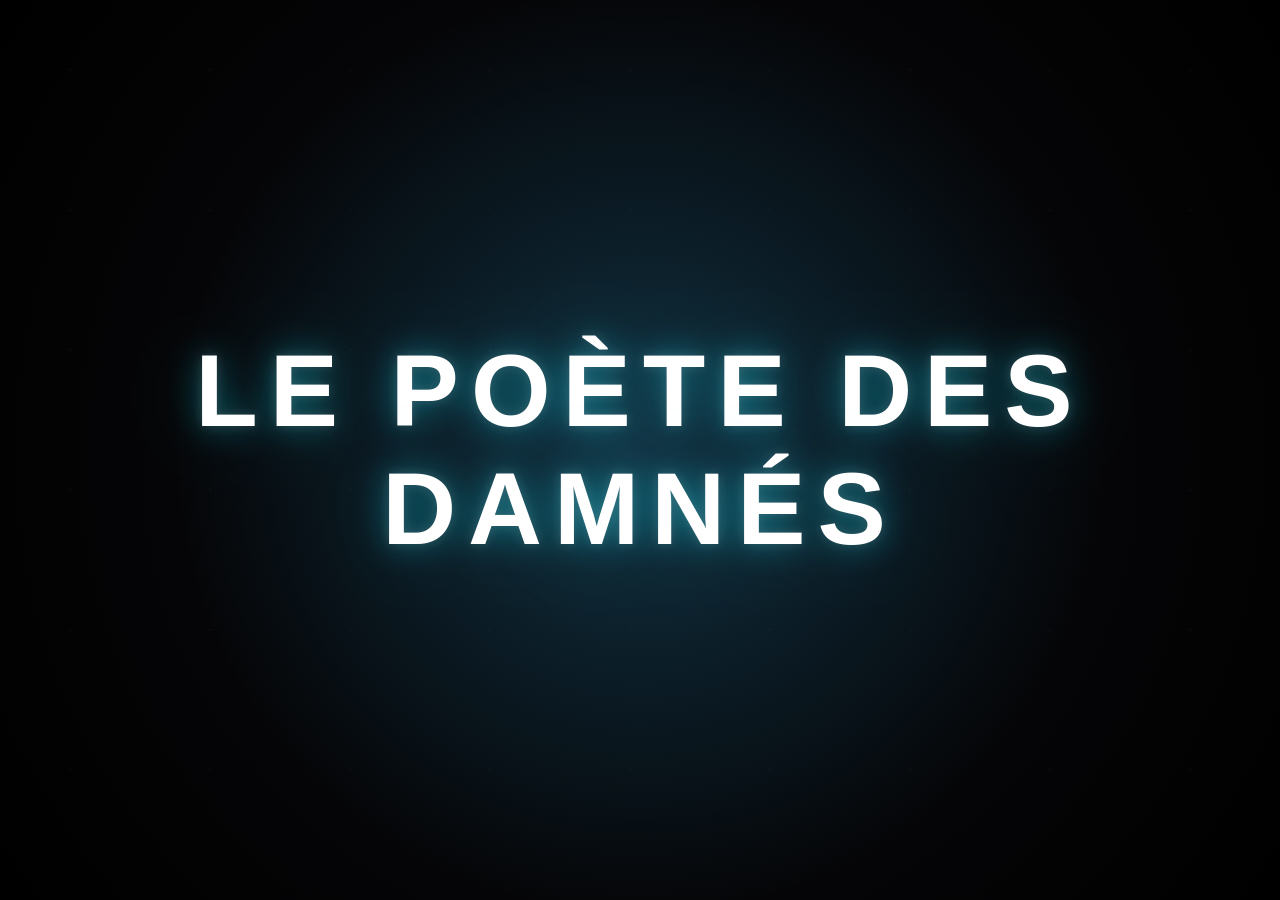
<file: index.html>
<!DOCTYPE html>
<html lang="fr">
  
<head>
<link rel="stylesheet" href="style.css">
<link rel="icon" type="image/png" href="img/favicon.png"> 
<meta charset="UTF-8">
<meta name="viewport" content="width=device-width, initial-scale=1.0">
<meta property="og:type" content="website">
<meta property="og:description"
content="Univers électro/cyber du Poète des Damnés">
  
<meta property="og:image" content="img/banner.jpg"> 
<meta property="og:locale" content="fr_FR"> 
  
<title>Le Poète des Damnés</title>
</head>

<body>

<!-- INTRO -->
<div id="intro">

  <div class="intro-overlay"></div>

  <div class="intro-particles"></div>

  <h1 class="intro-title">Le poète des Damnés</h1>

</div>

<!-- HERO -->
<section class="hero">

  <div class="hero-bg"></div>

  <div class="hero-content">

    <!-- BANNIÈRE -->
  <h1 class="main-title glow">Le Poète des Damnés</h1>

  <div class="title-banner">
  <img src="img/banner.jpg" class="banner">
  </div>

    <p class="highlight">
      Je cherche à comprendre ce que le monde raconte.
    </p>

    <div class="hero-buttons">
      <a href="albums.html">ALBUMS</a>
      <a href="bio.html">L.P.D.D</a>
    </div>

    <div class="video-box">
      <iframe
        loading="lazy"
        referrerpolicy="strict-origin-when-cross-origin"
        src="https://www.youtube.com/embed/jVjL0RK7zNE"
        title="Data Center"
        frameborder="0"
        allowfullscreen>
     </iframe>
    </div>

  </div>

</section>

<script>
const intro = document.getElementById("intro");
/* INTRO DISPARITION PROPRE */
window.addEventListener("load", () => {
  setTimeout(() => {
    if (intro) {
      intro.style.opacity = "0";
      setTimeout(() => intro.remove(), 800);
    }
  }, 1500);
});
</script>
<script>

document.querySelectorAll("a").forEach(link => {

  link.addEventListener("click", e => {

    const href = link.getAttribute("href");

    if (href && !href.startsWith("#")) {

      e.preventDefault();

      document.body.classList.add("fade-out");

      setTimeout(() => {
        window.location = href;
      }, 400);
    }

  });

});

</script>

<script src="intro.js"></script>

<!-- =========================
     POPUP ACCÈS SECRET
========================= -->

<div id="secret-popup" class="secret-popup">

  <div class="secret-box">

    <h2>ACCÈS RÉSERVÉ</h2>

    <input
      type="password"
      id="secret-password"
      placeholder="Code d'accès">

    <button id="secret-btn">
      CONNEXION
    </button>

    <p id="secret-error"></p>

  </div>

</div>

  <script>

/* =========================
   SYSTÈME SECRET
========================= */

const banner = document.querySelector(".banner");

const popup = document.getElementById("secret-popup");

const btn = document.getElementById("secret-btn");

const input = document.getElementById("secret-password");

const error = document.getElementById("secret-error");

/* OUVERTURE */

banner.addEventListener("click", () => {

  popup.style.display = "flex";

});

/* VALIDATION */

btn.addEventListener("click", () => {

  const password = input.value;

  if(password === "cacledossiersecretdelpdd"){

    /* CLÉ TEMPORAIRE */

    sessionStorage.setItem("potos-access", "ok");

    window.location.href = "Réservé aux potos.html";

  } else {

    error.textContent = "ACCÈS REFUSÉ";

  }

});

/* TOUCHE ENTRÉE */

input.addEventListener("keypress", (e) => {

  if(e.key === "Enter"){

    btn.click();

  }

});

/* FERMETURE */

popup.addEventListener("click", (e) => {

  if(e.target === popup){

    popup.style.display = "none";

  }

});

</script>
  
</body>
</html>
</file>
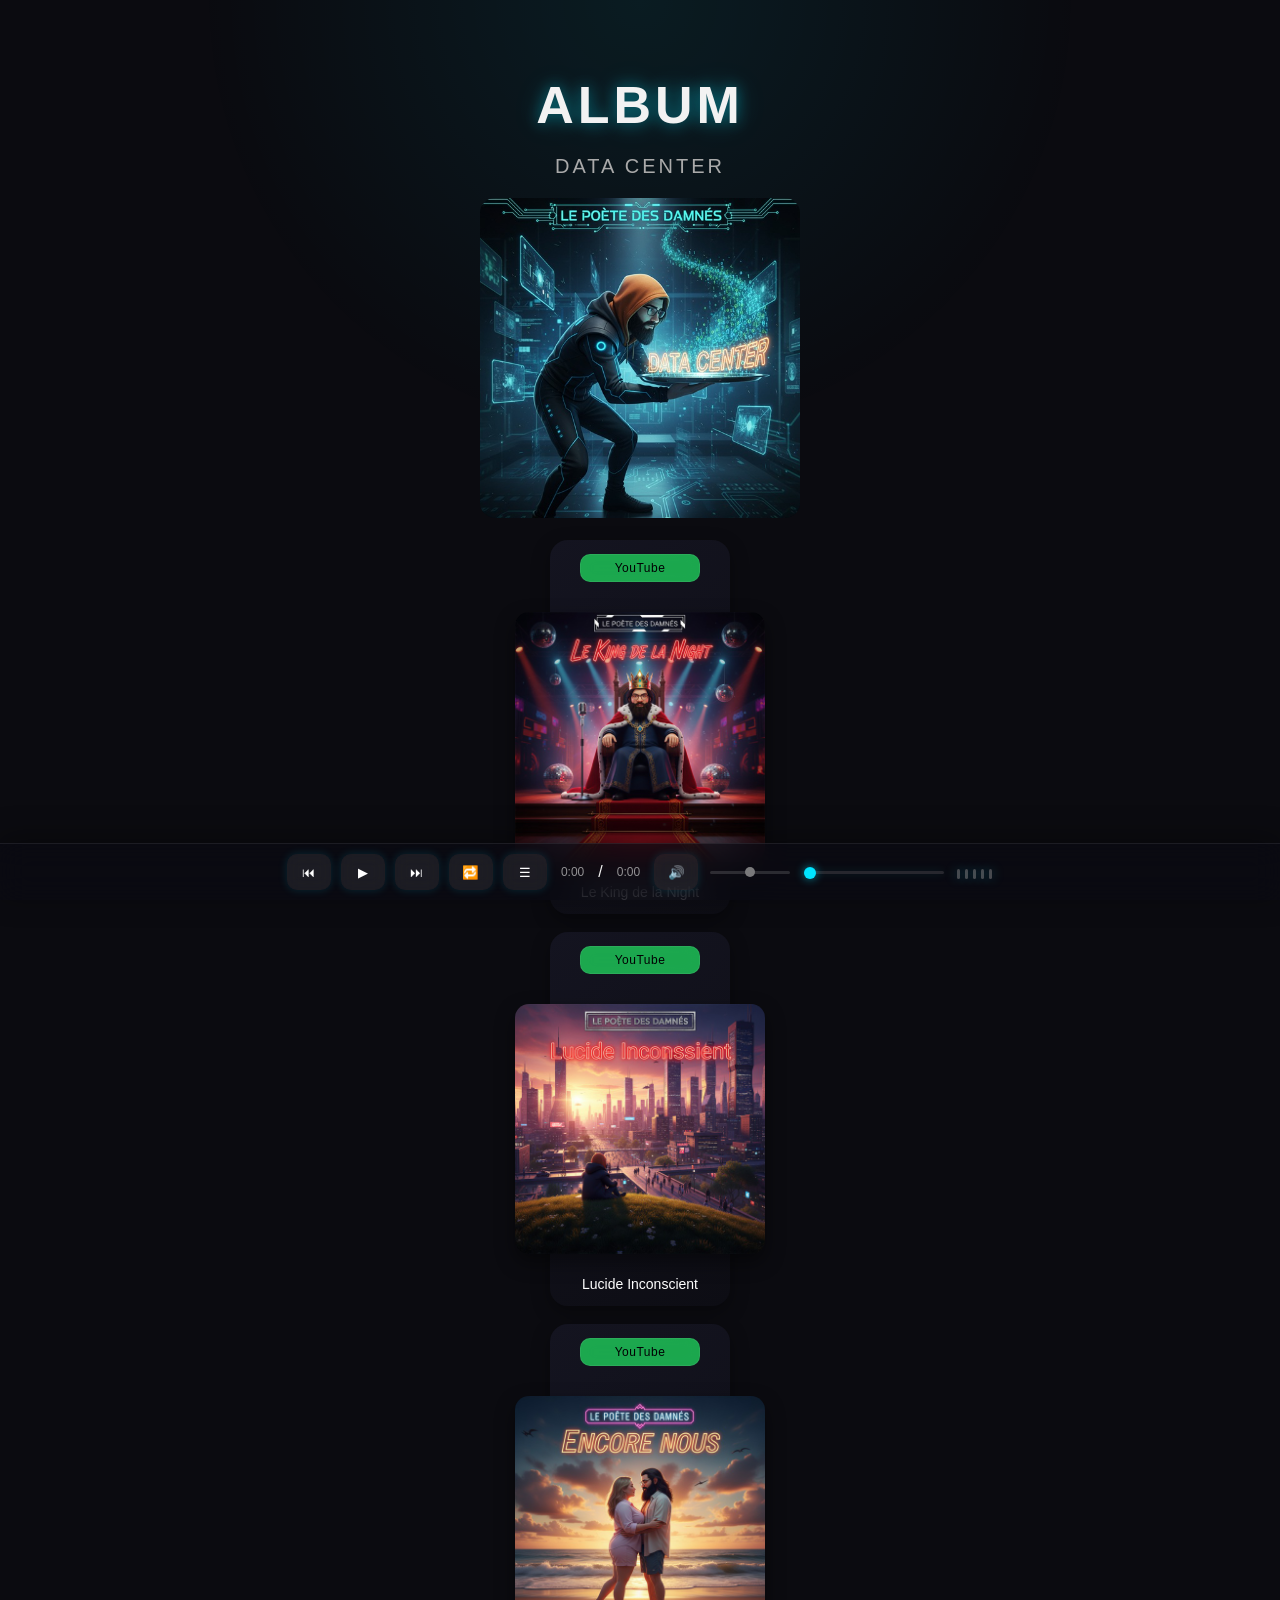
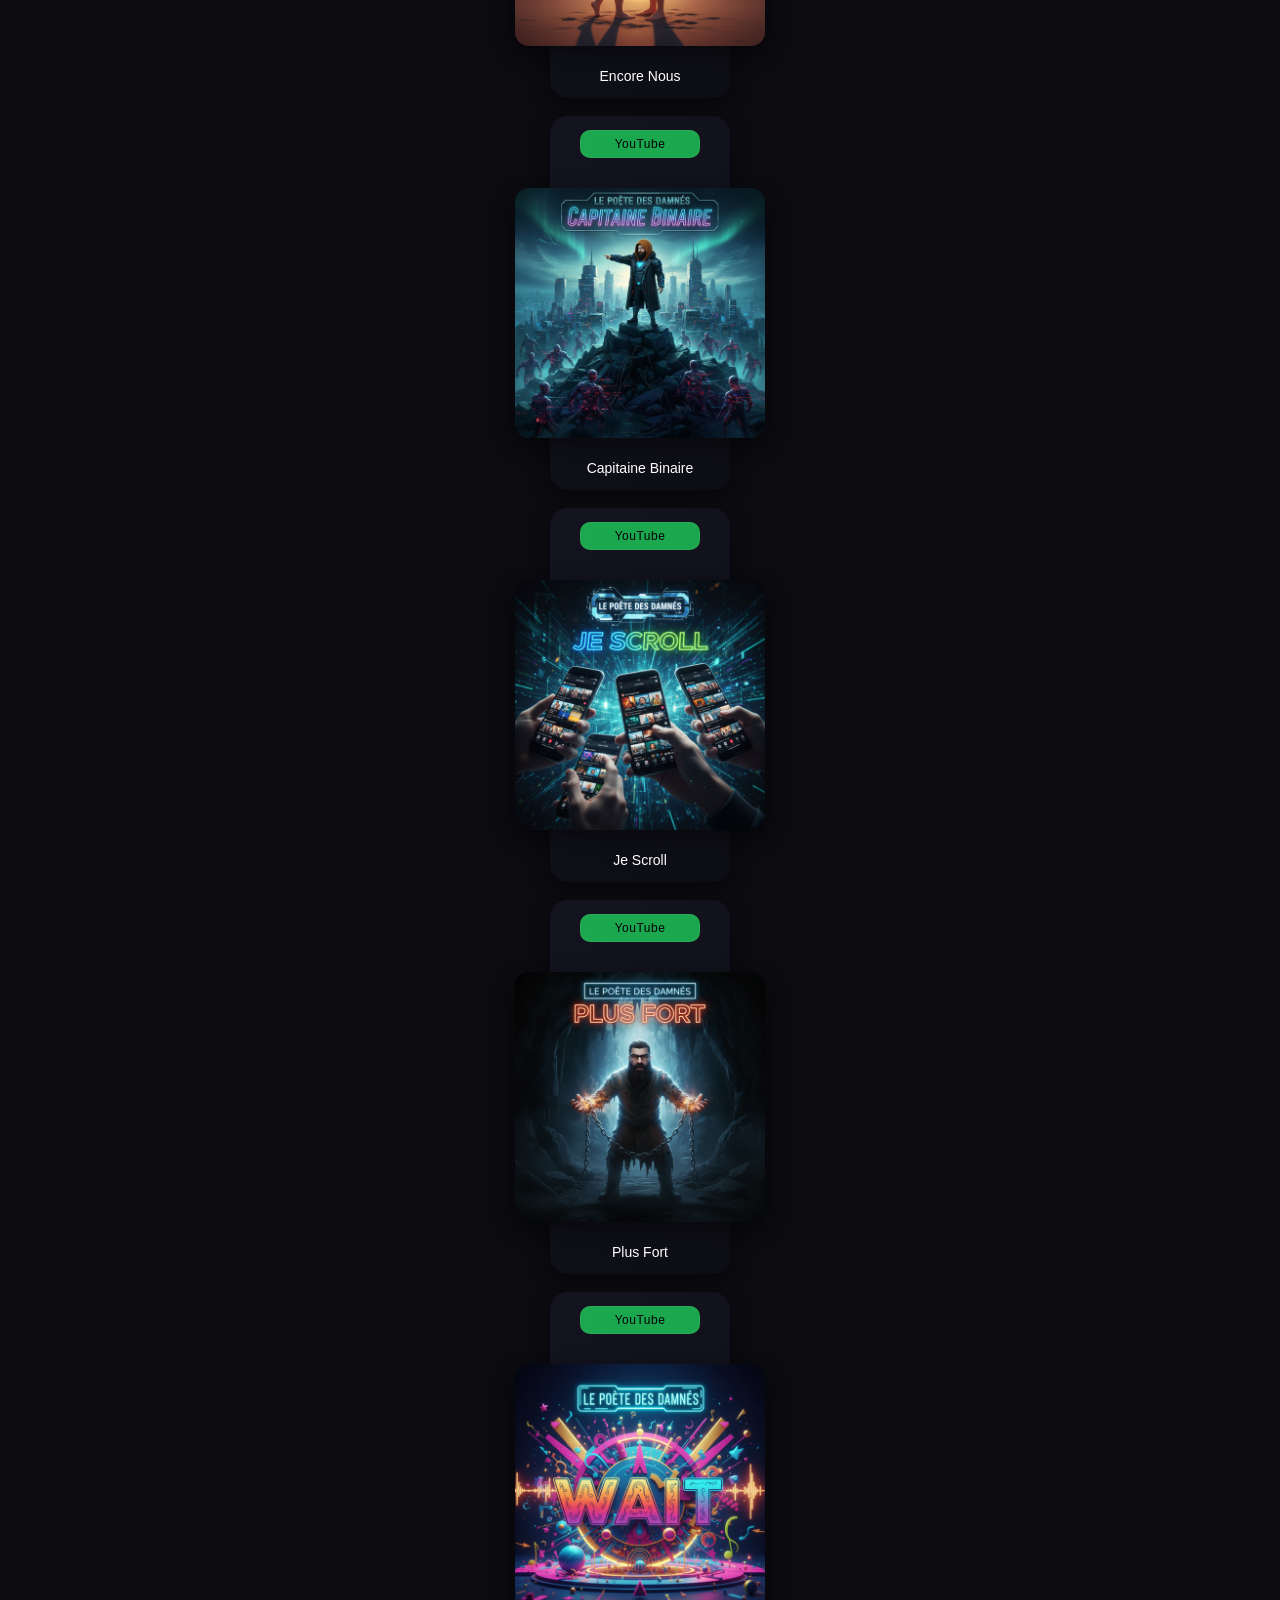
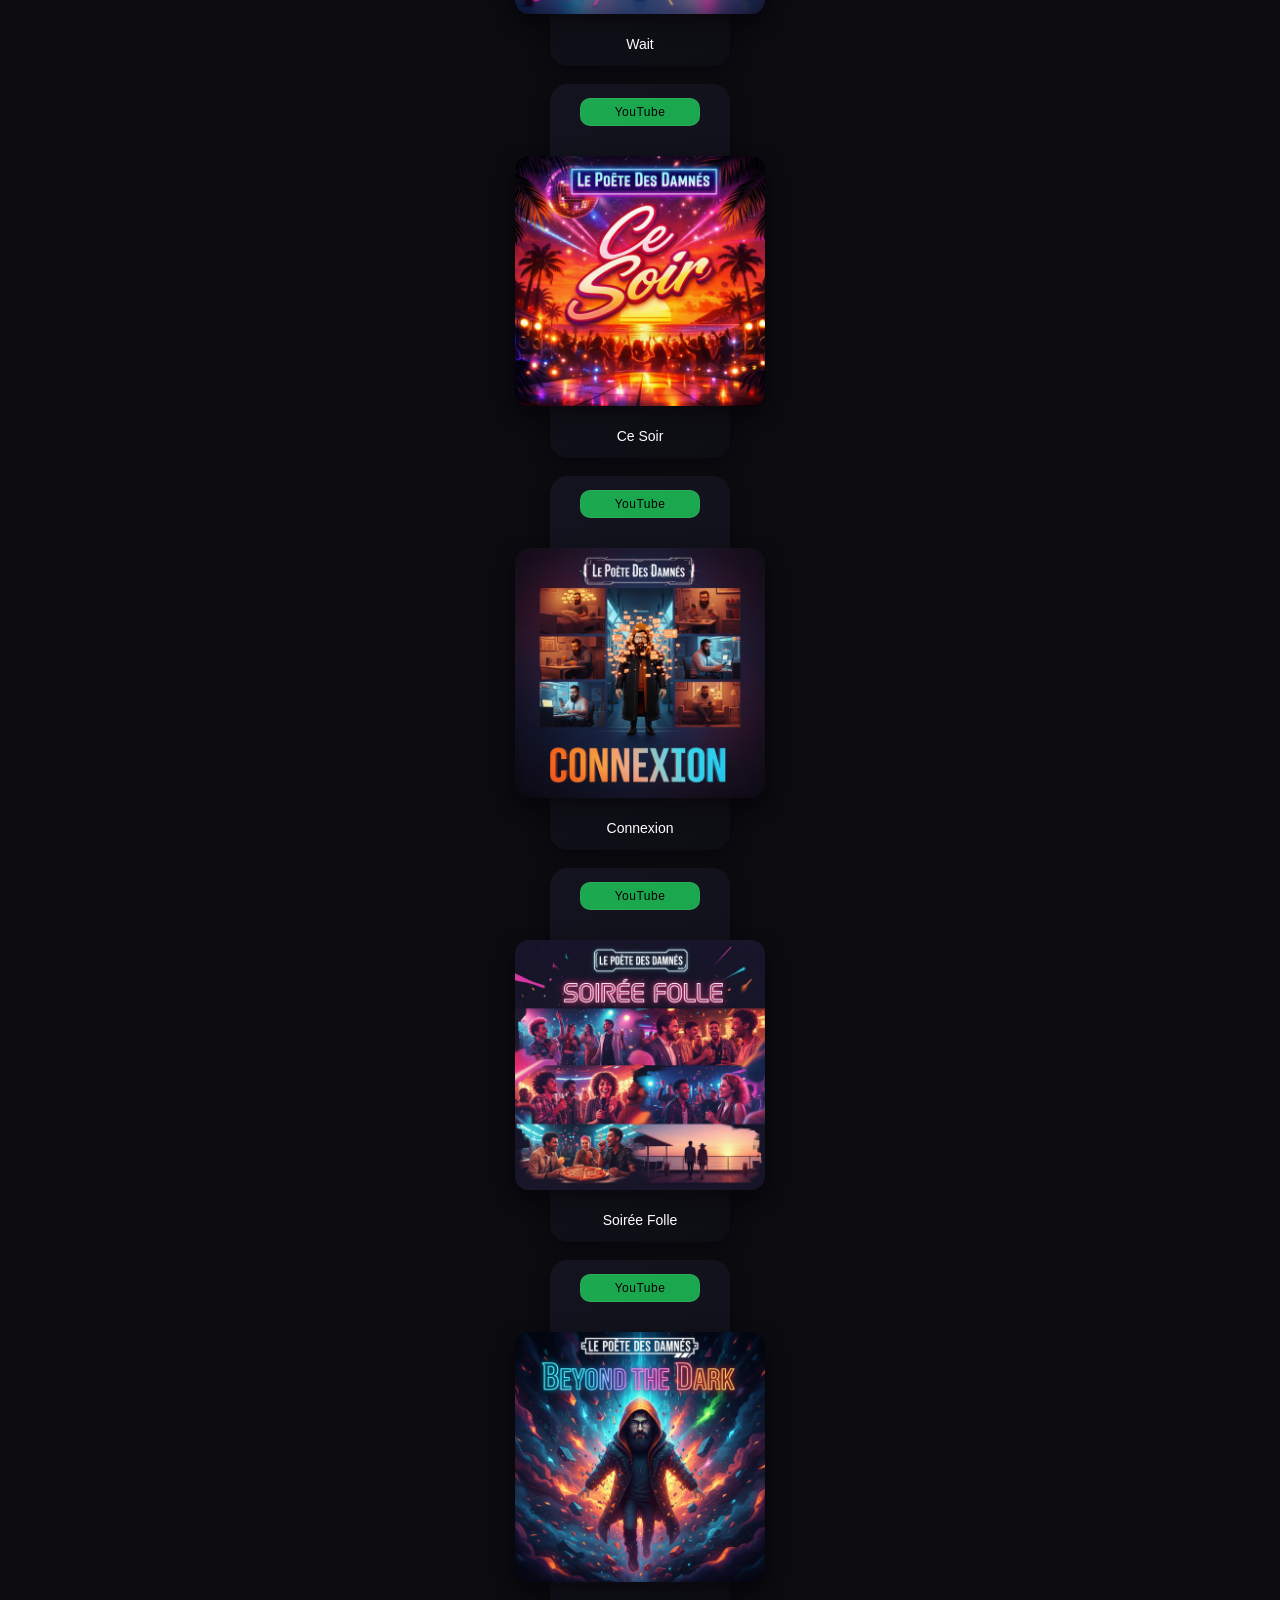
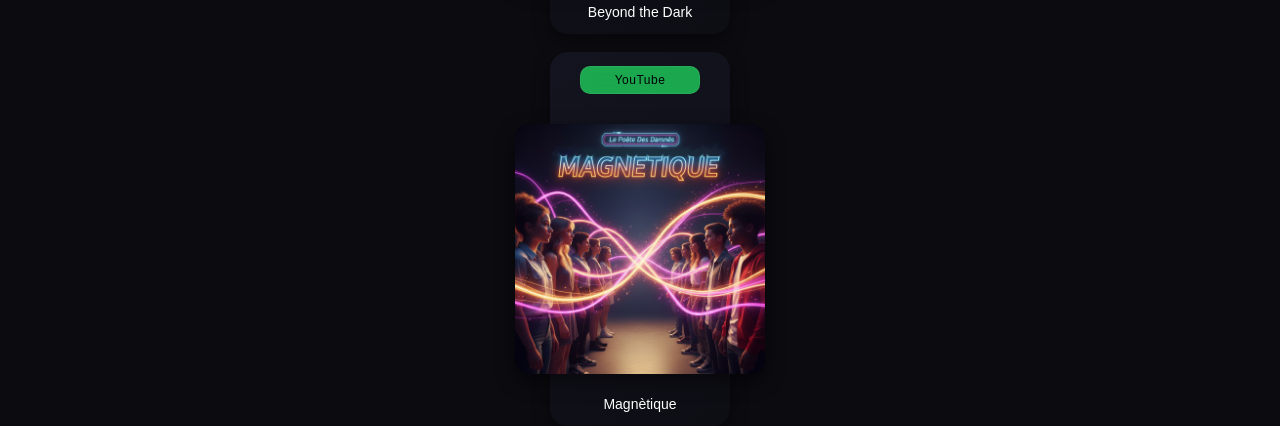
<file: album1.html>
<!DOCTYPE html>
<html lang="fr">
<head>
<meta charset="UTF-8">
<title>ALBUM - DATA CENTER</title>
<meta name="viewport" content="width=device-width, initial-scale=1.0">
<link rel="stylesheet" href="style.css">
</head>
<body>

<header class="bio-header">
  <h1>ALBUM</h1>
  <p class="slogan">DATA CENTER</p>
</header>

<!-- COVER PRINCIPAL -->
<div style="text-align:center; margin-top:20px;">
  <img id="cover" src="img/album1.jpg" alt="Cover album DATA CENTER" style="width:320px; border-radius:15px;" loading="lazy">
</div>

<!-- TRACKLIST -->
<section>

<div class="track" data-src="audio/Le King de la Night.mp3" data-title="Le King de la Night" data-index="0" data-cover="img/cover1.jpg">
  <div class="track-center">
    <div class="music-links">
      <a href="https://www.youtube.com/@Lepo%C3%A9tedesdamn%C3%A9s" target="_blank" class="music-btn bandcamp">YouTube</a>
    </div>
    <div class="cover-wrapper">
      <img src="img/cover1.jpg" loading="lazy">
      <a href="parolecover1.html" class="lyrics-btn" data-track="0">PAROLES</a>
    </div>
    <span>Le King de la Night</span>
  </div>
</div>

<div class="track" data-src="audio/lucide inconscient.mp3" data-title="Lucide Inconscient" data-index="1" data-cover="img/cover2.jpg">
  <div class="track-center">
    <div class="music-links">
      <a href="https://www.youtube.com/@Lepo%C3%A9tedesdamn%C3%A9s" target="_blank" class="music-btn bandcamp">YouTube</a>
    </div>
    <div class="cover-wrapper">
      <img src="img/cover2.jpg" loading="lazy">
      <a href="parolecover2.html" class="lyrics-btn" data-track="1">PAROLES</a>
    </div>
    <span>Lucide Inconscient</span>
  </div>
</div>

<div class="track" data-src="audio/encore nous.mp3" data-title="Encore Nous" data-index="2" data-cover="img/cover3.jpg">
  <div class="track-center">
    <div class="music-links">
      <a href="https://www.youtube.com/@Lepo%C3%A9tedesdamn%C3%A9s" target="_blank" class="music-btn bandcamp">YouTube</a>
    </div>
    <div class="cover-wrapper">
      <img src="img/cover3.jpg" loading="lazy">
      <a href="parolecover3.html" class="lyrics-btn" data-track="2">PAROLES</a>
    </div>
    <span>Encore Nous</span>
  </div>
</div>

<div class="track" data-src="audio/capitaine binaire.mp3" data-title="Capitaine Binaire" data-index="3" data-cover="img/cover4.jpg">
  <div class="track-center">
    <div class="music-links">
      <a href="https://www.youtube.com/@Lepo%C3%A9tedesdamn%C3%A9s" target="_blank" class="music-btn bandcamp">YouTube</a>
    </div>
    <div class="cover-wrapper">
      <img src="img/cover4.jpg" loading="lazy">
      <a href="parolecover4.html" class="lyrics-btn" data-track="3">PAROLES</a>
    </div>
    <span>Capitaine Binaire</span>
  </div>
</div>

<div class="track" data-src="audio/je scroll.mp3" data-title="Je Scroll" data-index="4" data-cover="img/cover5.jpg">
  <div class="track-center">
    <div class="music-links">
      <a href="https://www.youtube.com/@Lepo%C3%A9tedesdamn%C3%A9s" target="_blank" class="music-btn bandcamp">YouTube</a>
    </div>
    <div class="cover-wrapper">
      <img src="img/cover5.jpg" loading="lazy">
      <a href="parolecover5.html" class="lyrics-btn" data-track="4">PAROLES</a>
    </div>
    <span>Je Scroll</span>
  </div>
</div>

<div class="track" data-src="audio/plus fort.mp3" data-title="Plus Fort" data-index="5" data-cover="img/cover6.jpg">
  <div class="track-center">
    <div class="music-links">
      <a href="https://www.youtube.com/@Lepo%C3%A9tedesdamn%C3%A9s" target="_blank" class="music-btn bandcamp">YouTube</a>
    </div>
    <div class="cover-wrapper">
      <img src="img/cover6.jpg" loading="lazy">
      <a href="parolecover6.html" class="lyrics-btn" data-track="5">PAROLES</a>
    </div>
    <span>Plus Fort</span>
  </div>
</div>

<div class="track" data-src="audio/wait.mp3" data-title="Wait" data-index="6" data-cover="img/cover7.jpg">
  <div class="track-center">
    <div class="music-links">
      <a href="https://www.youtube.com/@Lepo%C3%A9tedesdamn%C3%A9s" target="_blank" class="music-btn bandcamp">YouTube</a>
    </div>
    <div class="cover-wrapper">
      <img src="img/cover7.jpg" loading="lazy">
      <a href="parolecover7.html" class="lyrics-btn" data-track="6">PAROLES</a>
    </div>
    <span>Wait</span>
  </div>
</div>

<div class="track" data-src="audio/Ce soir.mp3" data-title="Ce Soir" data-index="7" data-cover="img/cover8.jpg">
  <div class="track-center">
    <div class="music-links">
      <a href="https://www.youtube.com/@Lepo%C3%A9tedesdamn%C3%A9s" target="_blank" class="music-btn bandcamp">YouTube</a>
    </div>
    <div class="cover-wrapper">
      <img src="img/cover8.jpg" loading="lazy">
      <a href="parolecover8.html" class="lyrics-btn" data-track="7">PAROLES</a>
    </div>
    <span>Ce Soir</span>
  </div>
</div>

<div class="track" data-src="audio/connection.mp3" data-title="Connexion" data-index="8" data-cover="img/cover9.jpg">
  <div class="track-center">
    <div class="music-links">
      <a href="https://www.youtube.com/@Lepo%C3%A9tedesdamn%C3%A9s" target="_blank" class="music-btn bandcamp">YouTube</a>
    </div>
    <div class="cover-wrapper">
      <img src="img/cover9.jpg" loading="lazy">
      <a href="parolecover9.html" class="lyrics-btn" data-track="8">PAROLES</a>
    </div>
    <span>Connexion</span>
  </div>
</div>

<div class="track" data-src="audio/soirée folles.mp3" data-title="Soirée Folle" data-index="9" data-cover="img/cover10.jpg">
  <div class="track-center">
    <div class="music-links">
      <a href="https://www.youtube.com/@Lepo%C3%A9tedesdamn%C3%A9s" target="_blank" class="music-btn bandcamp">YouTube</a>
    </div>
    <div class="cover-wrapper">
      <img src="img/cover10.jpg" loading="lazy">
      <a href="parolecover10.html" class="lyrics-btn" data-track="9">PAROLES</a>
    </div>
    <span>Soirée Folle</span>
  </div>
</div>

<div class="track" data-src="audio/beyond the dark.mp3" data-title="Beyond the Dark" data-index="10" data-cover="img/cover11.jpg">
  <div class="track-center">
    <div class="music-links">
      <a href="https://www.youtube.com/@Lepo%C3%A9tedesdamn%C3%A9s" target="_blank" class="music-btn bandcamp">YouTube</a>
    </div>
    <div class="cover-wrapper">
      <img src="img/cover11.jpg" loading="lazy">
      <a href="parolecover11.html" class="lyrics-btn" data-track="10">PAROLES</a>
    </div>
    <span>Beyond the Dark</span>
  </div>
</div>

<div class="track" data-src="audio/magnétique.mp3" data-title="Magnètique" data-index="11" data-cover="img/cover12.jpg">
  <div class="track-center">
    <div class="music-links">
      <a href="https://www.youtube.com/@Lepo%C3%A9tedesdamn%C3%A9s" target="_blank" class="music-btn bandcamp">YouTube</a>
    </div>
    <div class="cover-wrapper">
      <img src="img/cover12.jpg" loading="lazy">
      <a href="parolecover12.html" class="lyrics-btn" data-track="11">PAROLES</a>
    </div>
    <span>Magnètique</span>
  </div>
</div>
</section>

<!-- MINI PLAYER COMPLET -->
<div id="miniPlayer">
  <button id="prevBtn" class="play-btn">⏮</button>
  <button id="playPauseBtn" class="play-btn">▶</button>
  <button id="nextBtn" class="play-btn">⏭</button>
  <button id="repeatBtn" class="play-btn">🔁</button>
  <button id="togglePlayer" class="play-btn">☰</button>

  

  <!-- TEMPS -->
  <span id="currentTime">0:00</span> / <span id="duration">0:00</span>

  <!-- VOLUME -->
  <button id="muteBtn">🔊</button>
  <input type="range" id="volumeBar" min="0" max="1" step="0.01">

  <!-- BARRE DE PROGRESSION -->
  <input type="range" id="progressBar" value="0" min="0" max="100">

  <!-- LECTEUR AUDIO -->
  <audio id="audioPlayer" preload="metadata"></audio>

  <!-- WAVEFORM -->
  <div id="waveform">
    <span></span><span></span><span></span><span></span><span></span>
  </div>
</div>

<!-- SCRIPT EXTERNE -->
<script src="player.js"></script>

</body>
</html>
</file>
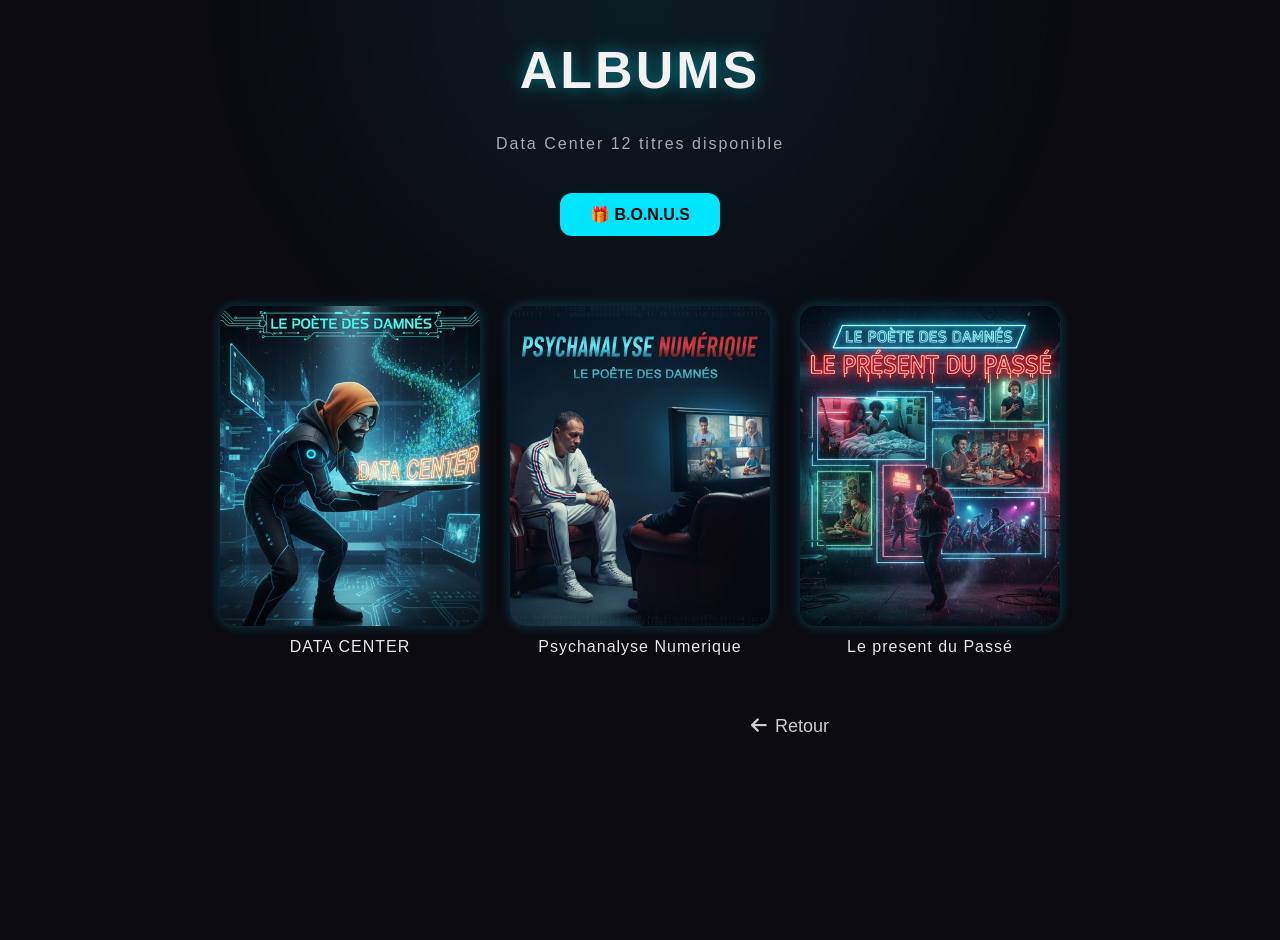
<file: albums.html>
<!DOCTYPE html>
<html lang="fr">
<head>
<link rel="icon" type="image/png" href="img/favicon.png">
<meta charset="UTF-8">
<meta name="viewport" content="width=device-width, initial-scale=1.0">
<title>Albums</title>

<link rel="stylesheet" href="style.css">

<!-- icônes (pour plus tard mais déjà prêt) -->
<link rel="stylesheet"
href="https://cdnjs.cloudflare.com/ajax/libs/font-awesome/6.5.2/css/all.min.css">

</head>

<body>

<!-- HEADER -->
<header class="albums-header">
  <h1>ALBUMS</h1>
  <p>Data Center 12 titres disponible</p>

   <div class="bonus-section">

 <a href="cadeaux.html" class="gift-btn">
        🎁 B.O.N.U.S
 </a>
</div>
</header>

<!-- ALBUMS -->
<section class="albums-grid-page">

  <!-- ALBUM 1 -->
  <a href="album1.html" class="album-card">
    <img src="img/album1.jpg" class="album-cover">
    <div class="album-title">DATA CENTER</div>
  </a>

  <!-- ALBUM 2 -->
  <a href="album2.html" class="album-card">
    <img src="img/album2.jpg" class="album-cover">
    <div class="album-title">Psychanalyse Numerique</div>
  </div>

  <!-- ALBUM 3 -->
  <a href="album3.html" class="album-card">
    <img src="img/album3.jpg" class="album-cover">
    <div class="album-title"> Le present du Passé</div>
  </div>

</section>

<!-- RETOUR -->
<div class="links">
  <a href="index.html">
    <i class="fa-solid fa-arrow-left"></i>
    Retour
  </a>
</div>

</body>
</html>
</file>
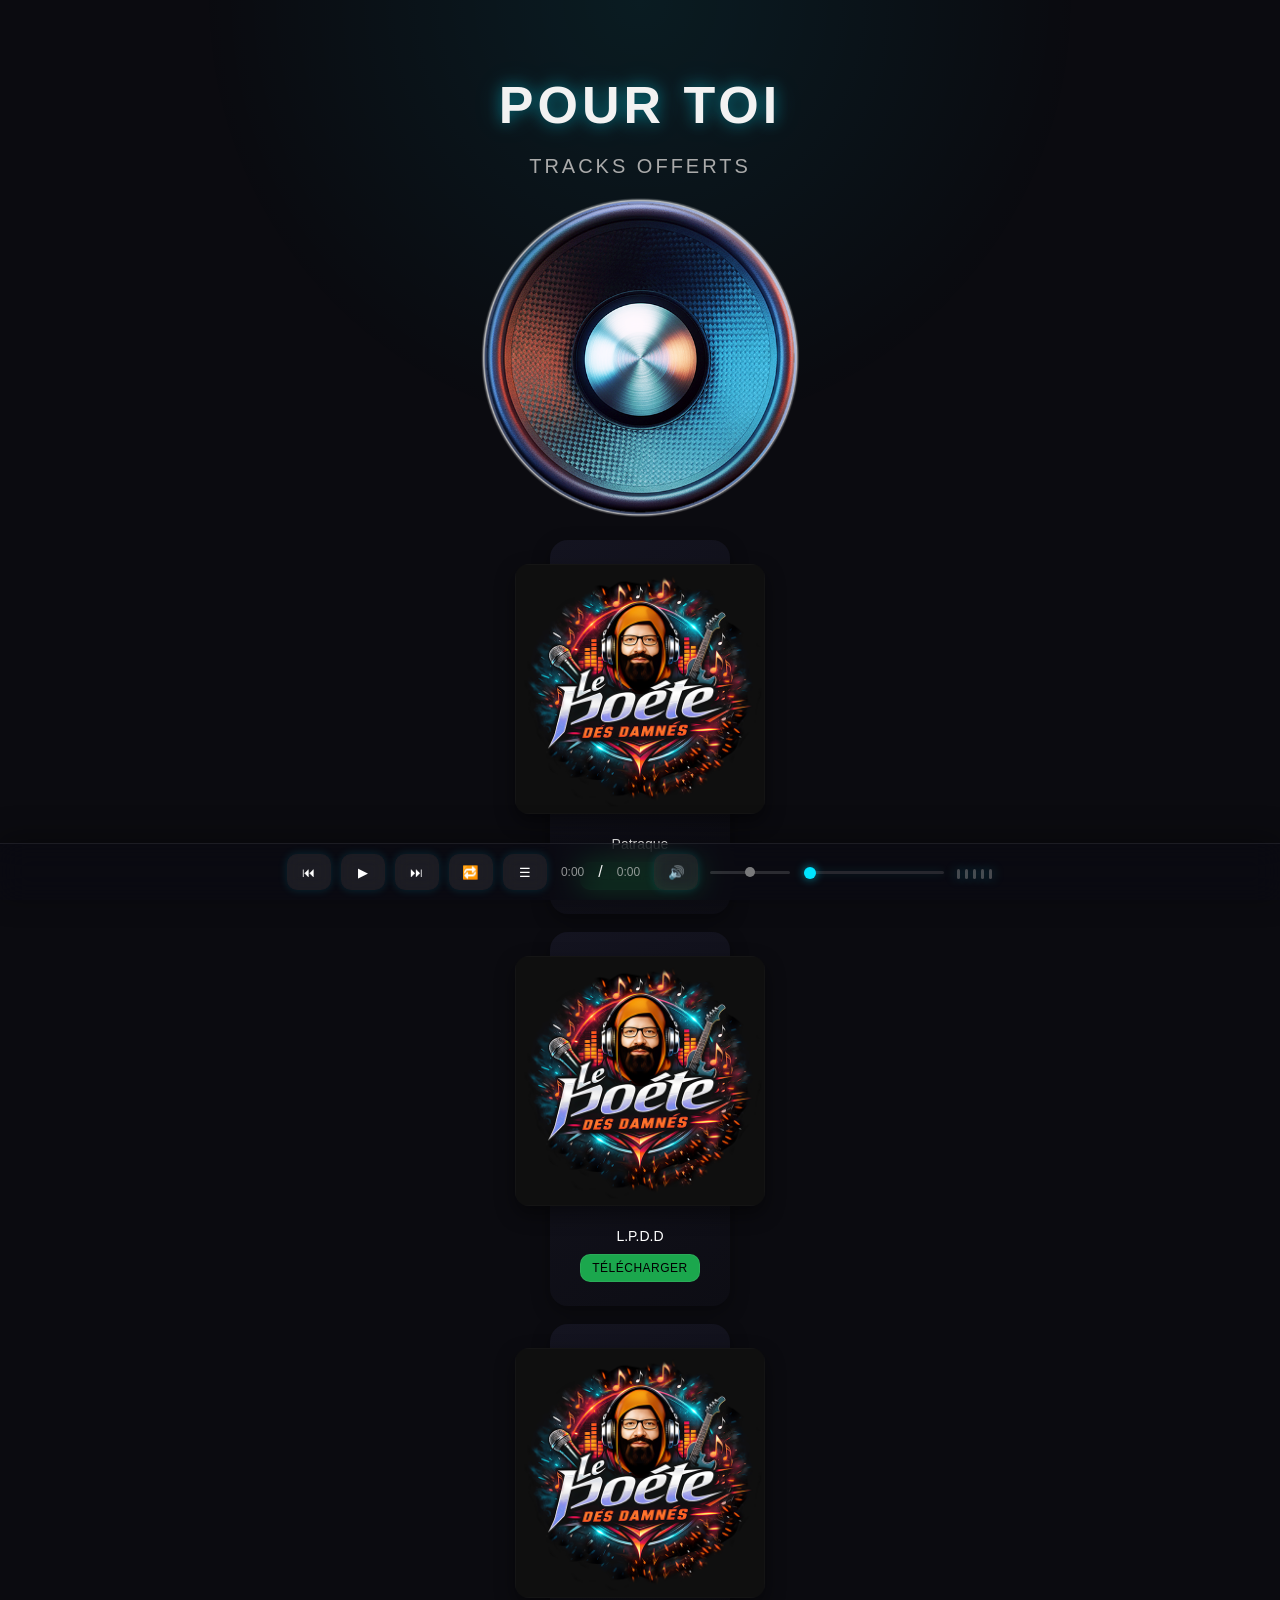
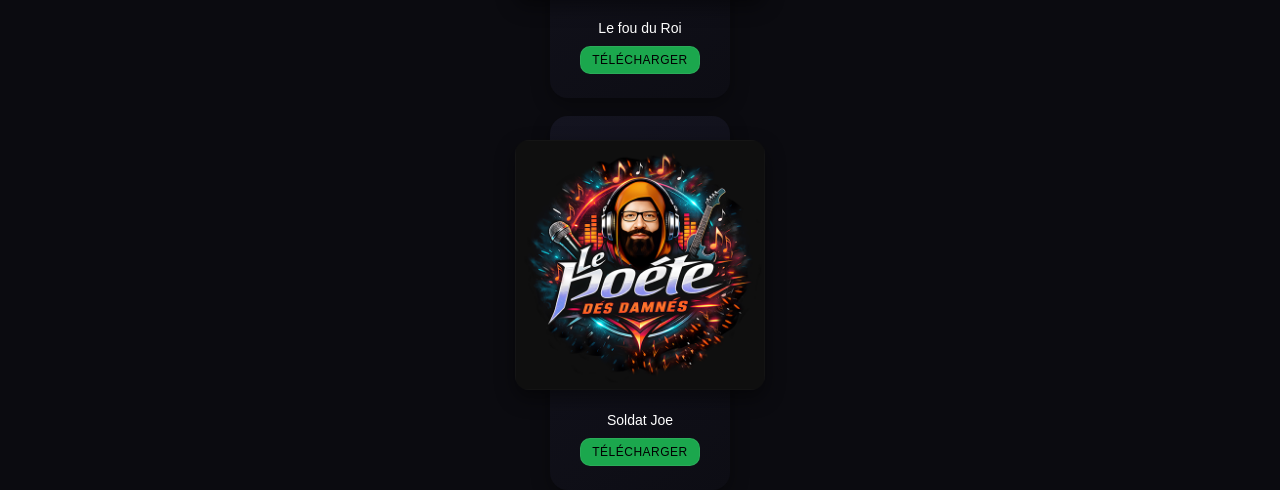
<file: cadeaux.html>
<!DOCTYPE html>
<html lang="fr">
<head>
<meta charset="UTF-8">
<title>TITRES - CADEAUX</title>
<meta name="viewport" content="width=device-width, initial-scale=1.0">
<link rel="stylesheet" href="style.css">
</head>

<body>

<header class="bio-header">
  <h1>POUR TOI</h1>
  <p class="slogan">TRACKS OFFERTS</p>
</header>

<!-- COVER PRINCIPAL -->
<div style="text-align:center; margin-top:20px;">
  <img id="cover" src="img/bonus-cover.png"
       alt="Cover cadeaux"
       style="width:320px; border-radius:15px;"
       loading="lazy">
</div>

<!-- TRACKLIST -->
<section>

  <!-- TRACK 1 -->
<div class="track"
     data-src="audio/Patraque.mp3"
     data-title="Patraque"
     data-index="0"
     data-cover="img/logo.jpg">

  <div class="track-center">

    <div class="cover-wrapper">
      <img src="img/logo.jpg" loading="lazy">
    </div>

    <span>Patraque</span>

    <div class="music-links">
      <a href="audio/Patraque.mp3"
         download
         class="music-btn bandcamp">
         TÉLÉCHARGER
      </a>
    </div>

  </div>
</div>

<!-- TRACK 2 -->
<div class="track"
     data-src="audio/LPDD.mp3"
     data-title="L.P.D.D"
     data-index="1"
     data-cover="img/logo.jpg">

  <div class="track-center">

    <div class="cover-wrapper">
      <img src="img/logo.jpg" loading="lazy">
    </div>

    <span>L.P.D.D</span>

    <div class="music-links">
      <a href="audio/LPDD.mp3"
         download
         class="music-btn bandcamp">
         TÉLÉCHARGER
      </a>
    </div>

  </div>
</div>

<!-- TRACK 3 -->
<div class="track"
     data-src="audio/Le fou du roi.mp3"
     data-title="Le fou du roi"
     data-index="2"
     data-cover="img/logo.jpg">

  <div class="track-center">

    <div class="cover-wrapper">
      <img src="img/logo.jpg" loading="lazy">
    </div>

    <span>Le fou du Roi</span>

    <div class="music-links">
      <a href="audio/bonus2.mp3"
         download
         class="music-btn bandcamp">
         TÉLÉCHARGER
      </a>
    </div>

  </div>
</div>

<!-- TRACK 4 -->
<div class="track"
     data-src="audio/soldat joe.mp3"
     data-title="soldat joe"
     data-index="3"
     data-cover="img/logo.jpg">

  <div class="track-center">

    <div class="cover-wrapper">
      <img src="img/logo.jpg" loading="lazy">
    </div>

    <span>Soldat Joe</span>

    <div class="music-links">
      <a href="audio/bonus3.mp3"
         download
         class="music-btn bandcamp">
         TÉLÉCHARGER
      </a>
    </div>

  </div>
</div>

</section>

<!-- MINI PLAYER -->
<div id="miniPlayer">

  <button id="prevBtn" class="play-btn">⏮</button>
  <button id="playPauseBtn" class="play-btn">▶</button>
  <button id="nextBtn" class="play-btn">⏭</button>
  <button id="repeatBtn" class="play-btn">🔁</button>
  <button id="togglePlayer" class="play-btn">☰</button>

  <span id="currentTime">0:00</span> / <span id="duration">0:00</span>

  <button id="muteBtn">🔊</button>
  <input type="range" id="volumeBar" min="0" max="1" step="0.01">

  <input type="range" id="progressBar" value="0" min="0" max="100">

  <audio id="audioPlayer" preload="metadata"></audio>

  <div id="waveform">
    <span></span><span></span><span></span><span></span><span></span>
  </div>

</div>

<script src="player.js"></script>

</body>
</html>
</file>
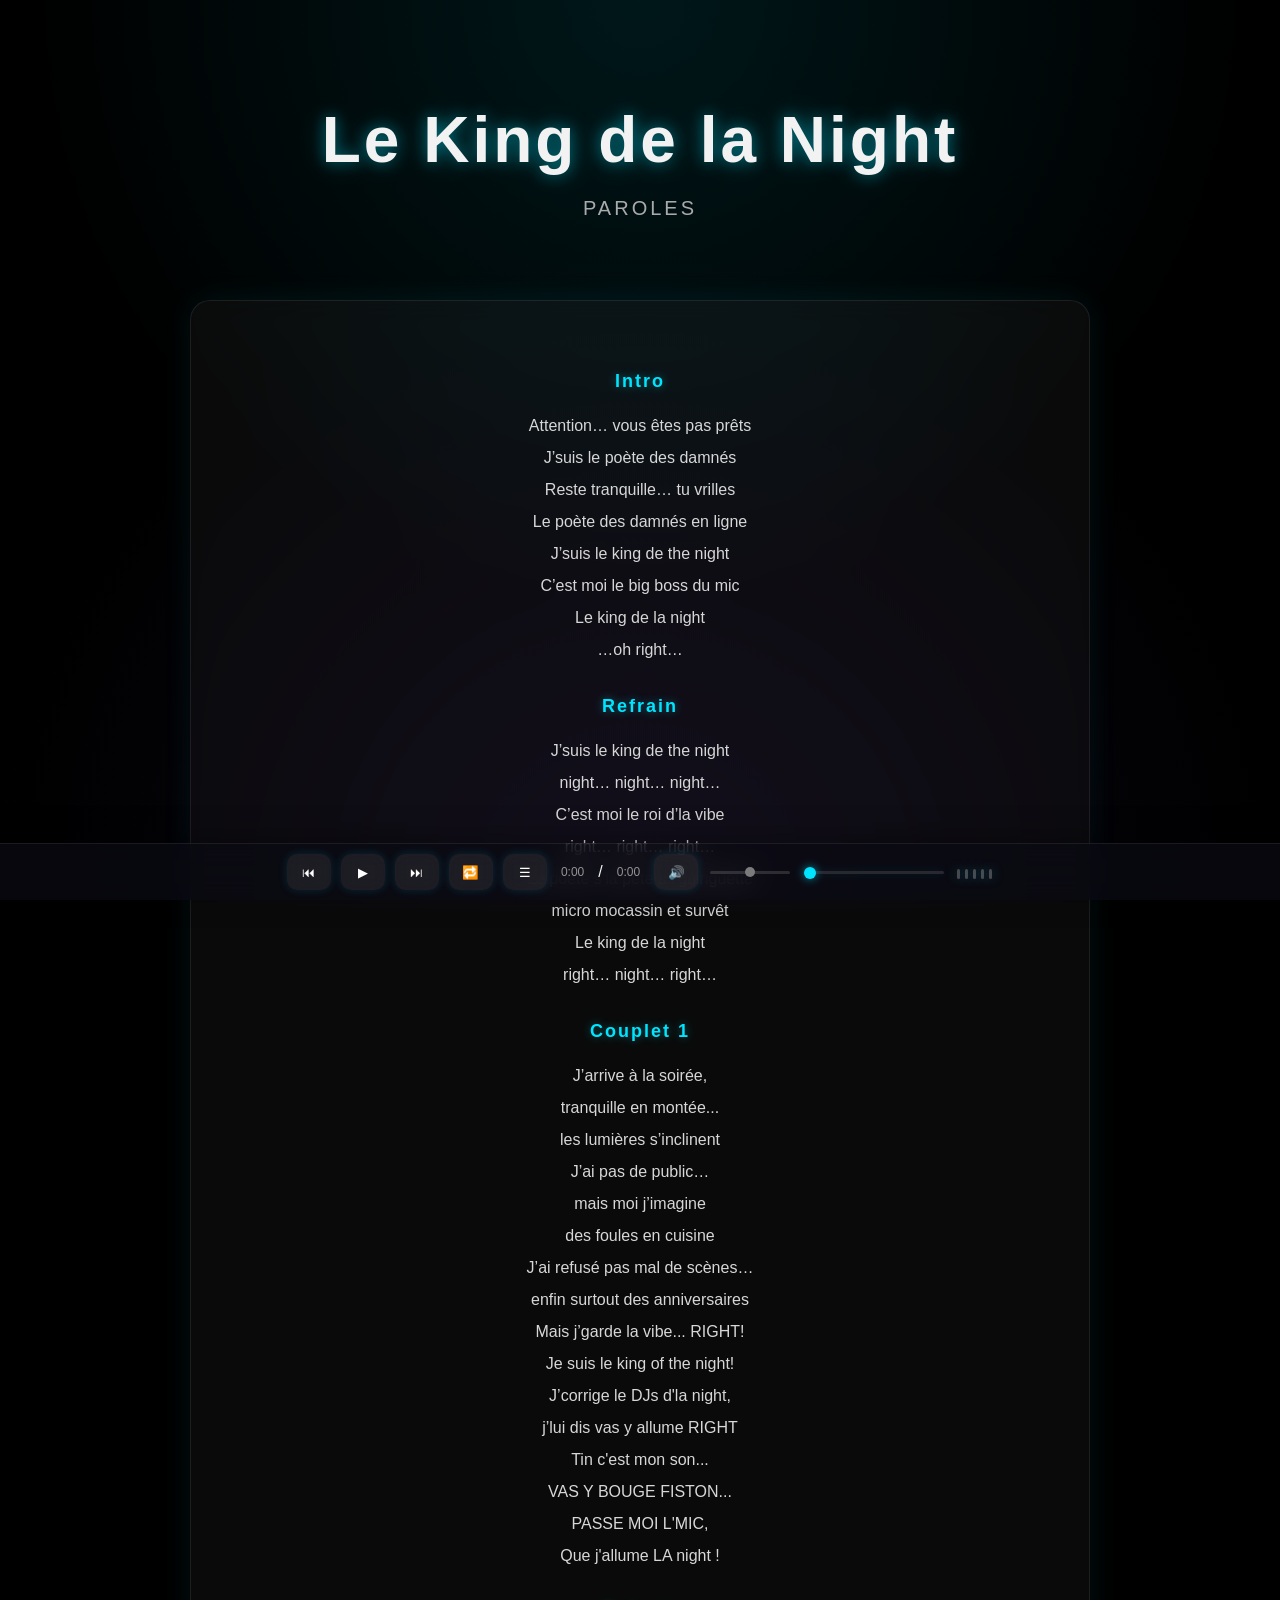
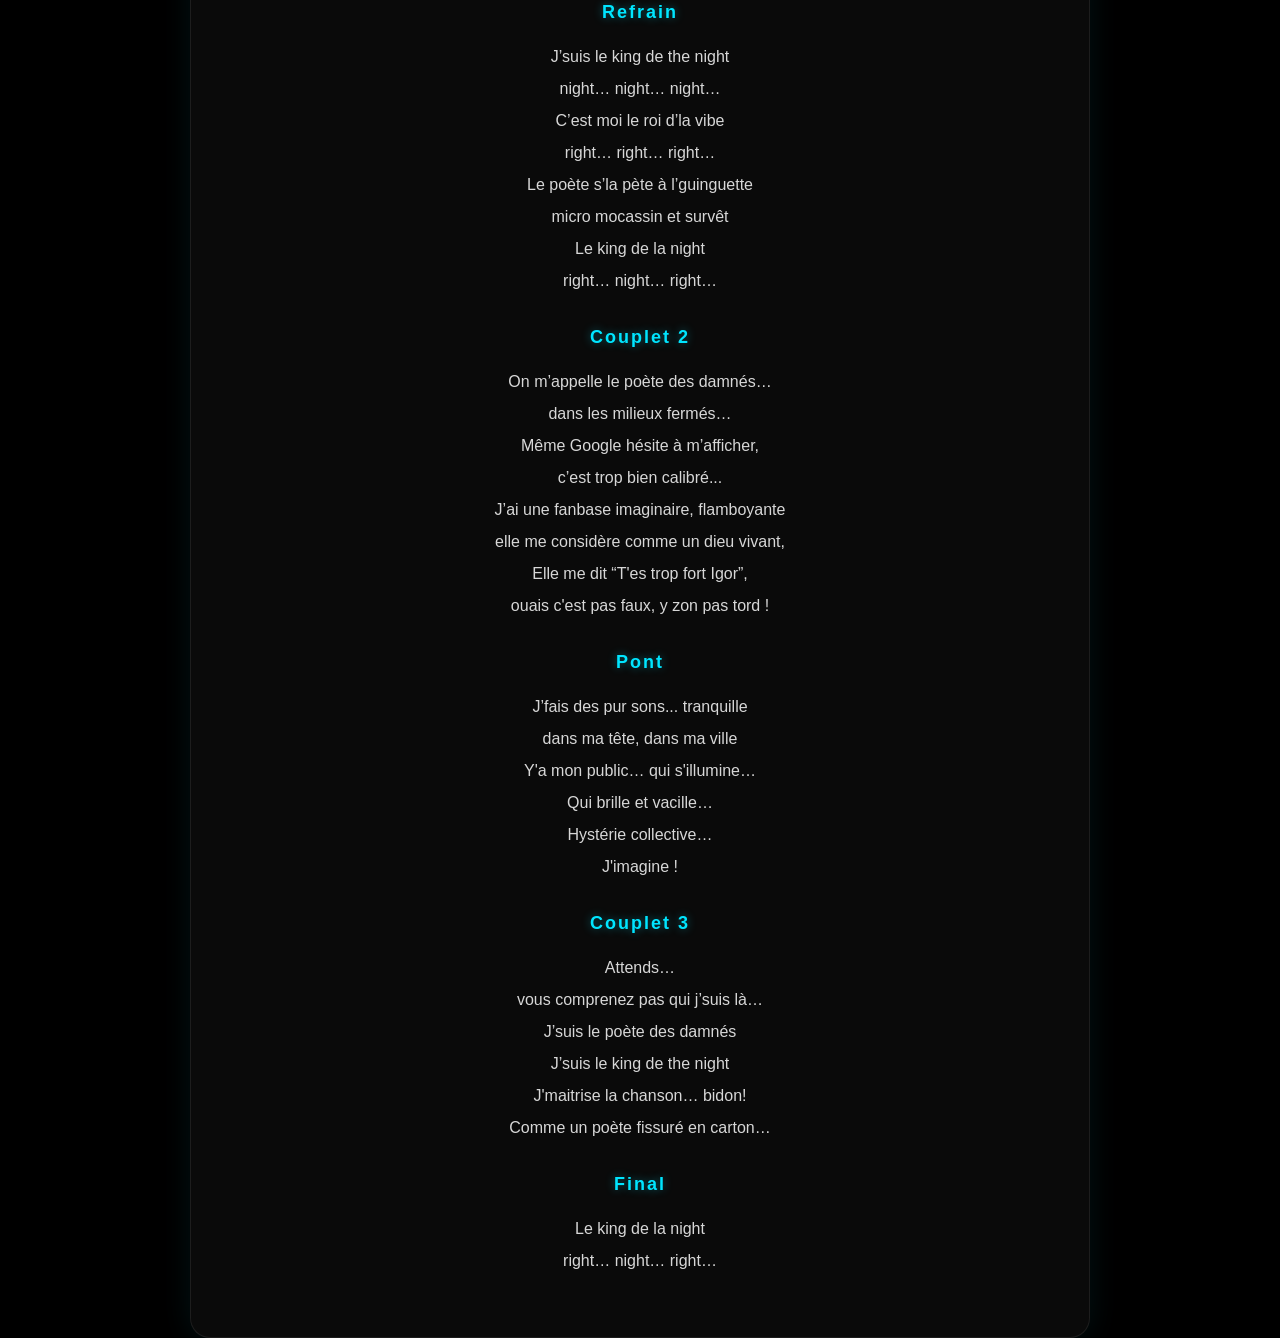
<file: parolecover1.html>
<!DOCTYPE html>
<html lang="fr">
<head>
  <meta charset="UTF-8">
  <title>Paroles - Le King de la Night</title>

  <link rel="stylesheet" href="style.css">
  <meta name="viewport" content="width=device-width, initial-scale=1.0">
</head>

<body class="lyrics-page">

<header class="bio-header">
  <h1>Le King de la Night</h1>
  <p class="slogan">PAROLES</p>
</header>

<section class="lyrics-container">

  <div class="lyrics-box">

  <h3>Intro</h3>
  <p>
    Attention… vous êtes pas prêts<br>
    J’suis le poète des damnés<br>
    Reste tranquille… tu vrilles<br>
    Le poète des damnés en ligne<br>
    J’suis le king de the night<br>
    C’est moi le big boss du mic<br>
    Le king de la night<br>
    …oh right…
  </p>

  <h3>Refrain</h3>
  <p>
    J’suis le king de the night<br>
    night… night… night…<br>
    C’est moi le roi d’la vibe<br>
    right… right… right…<br>
    Le poète s’la pète à l’guinguette<br>
    micro mocassin et survêt<br>
    Le king de la night<br>
    right… night… right…
  </p>

  <h3>Couplet 1</h3>
  <p>
    J’arrive à la soirée,<br>
    tranquille en montée...<br>
    les lumières s’inclinent<br>
    J’ai pas de public…<br>
    mais moi j’imagine<br>
    des foules en cuisine<br>
    J’ai refusé pas mal de scènes…<br>
    enfin surtout des anniversaires<br>
    Mais j’garde la vibe... RIGHT!<br>
    Je suis le king of the night!<br>
    J’corrige le DJs d'la night,<br>
    j’lui dis vas y allume RIGHT<br>
    Tin c'est mon son...<br>
    VAS Y BOUGE FISTON...<br>
    PASSE MOI L'MIC,<br>
    Que j'allume LA night !
  </p>

  <h3>Refrain</h3>
  <p>
    J’suis le king de the night<br>
    night… night… night…<br>
    C’est moi le roi d’la vibe<br>
    right… right… right…<br>
    Le poète s’la pète à l’guinguette<br>
    micro mocassin et survêt<br>
    Le king de la night<br>
    right… night… right…
  </p>

  <h3>Couplet 2</h3>
  <p>
    On m’appelle le poète des damnés…<br>
    dans les milieux fermés…<br>
    Même Google hésite à m’afficher,<br>
    c’est trop bien calibré...<br>
    J’ai une fanbase imaginaire, flamboyante<br>
    elle me considère comme un dieu vivant,<br>
    Elle me dit “T'es trop fort Igor”,<br>
    ouais c'est pas faux, y zon pas tord !
  </p>

  <h3>Pont</h3>
  <p>
    J’fais des pur sons... tranquille<br>
    dans ma tête, dans ma ville<br>
    Y'a mon public… qui s'illumine…<br>
    Qui brille et vacille…<br>
    Hystérie collective…<br>
    J'imagine !
  </p>

  <h3>Couplet 3</h3>
  <p>
    Attends…<br>
    vous comprenez pas qui j’suis là…<br>
    J’suis le poète des damnés<br>
    J’suis le king de the night<br>
    J'maitrise la chanson… bidon!<br>
    Comme un poète fissuré en carton…
  </p>

  <h3>Final</h3>
  <p>
    Le king de la night<br>
    right… night… right…
  </p>

  </div>

</section>

<!-- MINI PLAYER COMPLET -->
<div id="miniPlayer">
  <button id="prevBtn" class="play-btn">⏮</button>
  <button id="playPauseBtn" class="play-btn">▶</button>
  <button id="nextBtn" class="play-btn">⏭</button>
  <button id="repeatBtn" class="play-btn">🔁</button>
  <button id="togglePlayer" class="play-btn">☰</button>

  

  <!-- TEMPS -->
  <span id="currentTime">0:00</span> / <span id="duration">0:00</span>

  <!-- VOLUME -->
  <button id="muteBtn">🔊</button>
  <input type="range" id="volumeBar" min="0" max="1" step="0.01">

  <!-- BARRE DE PROGRESSION -->
  <input type="range" id="progressBar" value="0" min="0" max="100">

  <!-- LECTEUR AUDIO -->
  <audio id="audioPlayer" preload="metadata"></audio>

  <!-- WAVEFORM -->
  <div id="waveform">
    <span></span><span></span><span></span><span></span><span></span>
  </div>
</div>

<script src="player.js"></script>

<script>

const savedTrack =
localStorage.getItem("lastTrack");

if (savedTrack !== null) {

  const tracks = [

    "audio/cover1.mp3",
    "audio/cover2.mp3",
    "audio/cover3.mp3",
    "audio/cover4.mp3",
    "audio/cover5.mp3",
    "audio/cover6.mp3",
    "audio/cover7.mp3",
    "audio/cover8.mp3",
    "audio/cover9.mp3",
    "audio/cover10.mp3",
    "audio/cover11.mp3",
    "audio/cover12.mp3"

  ];

  audio.src = tracks[savedTrack];

  audio.load();

}

</script>

</body>
</html>
</file>
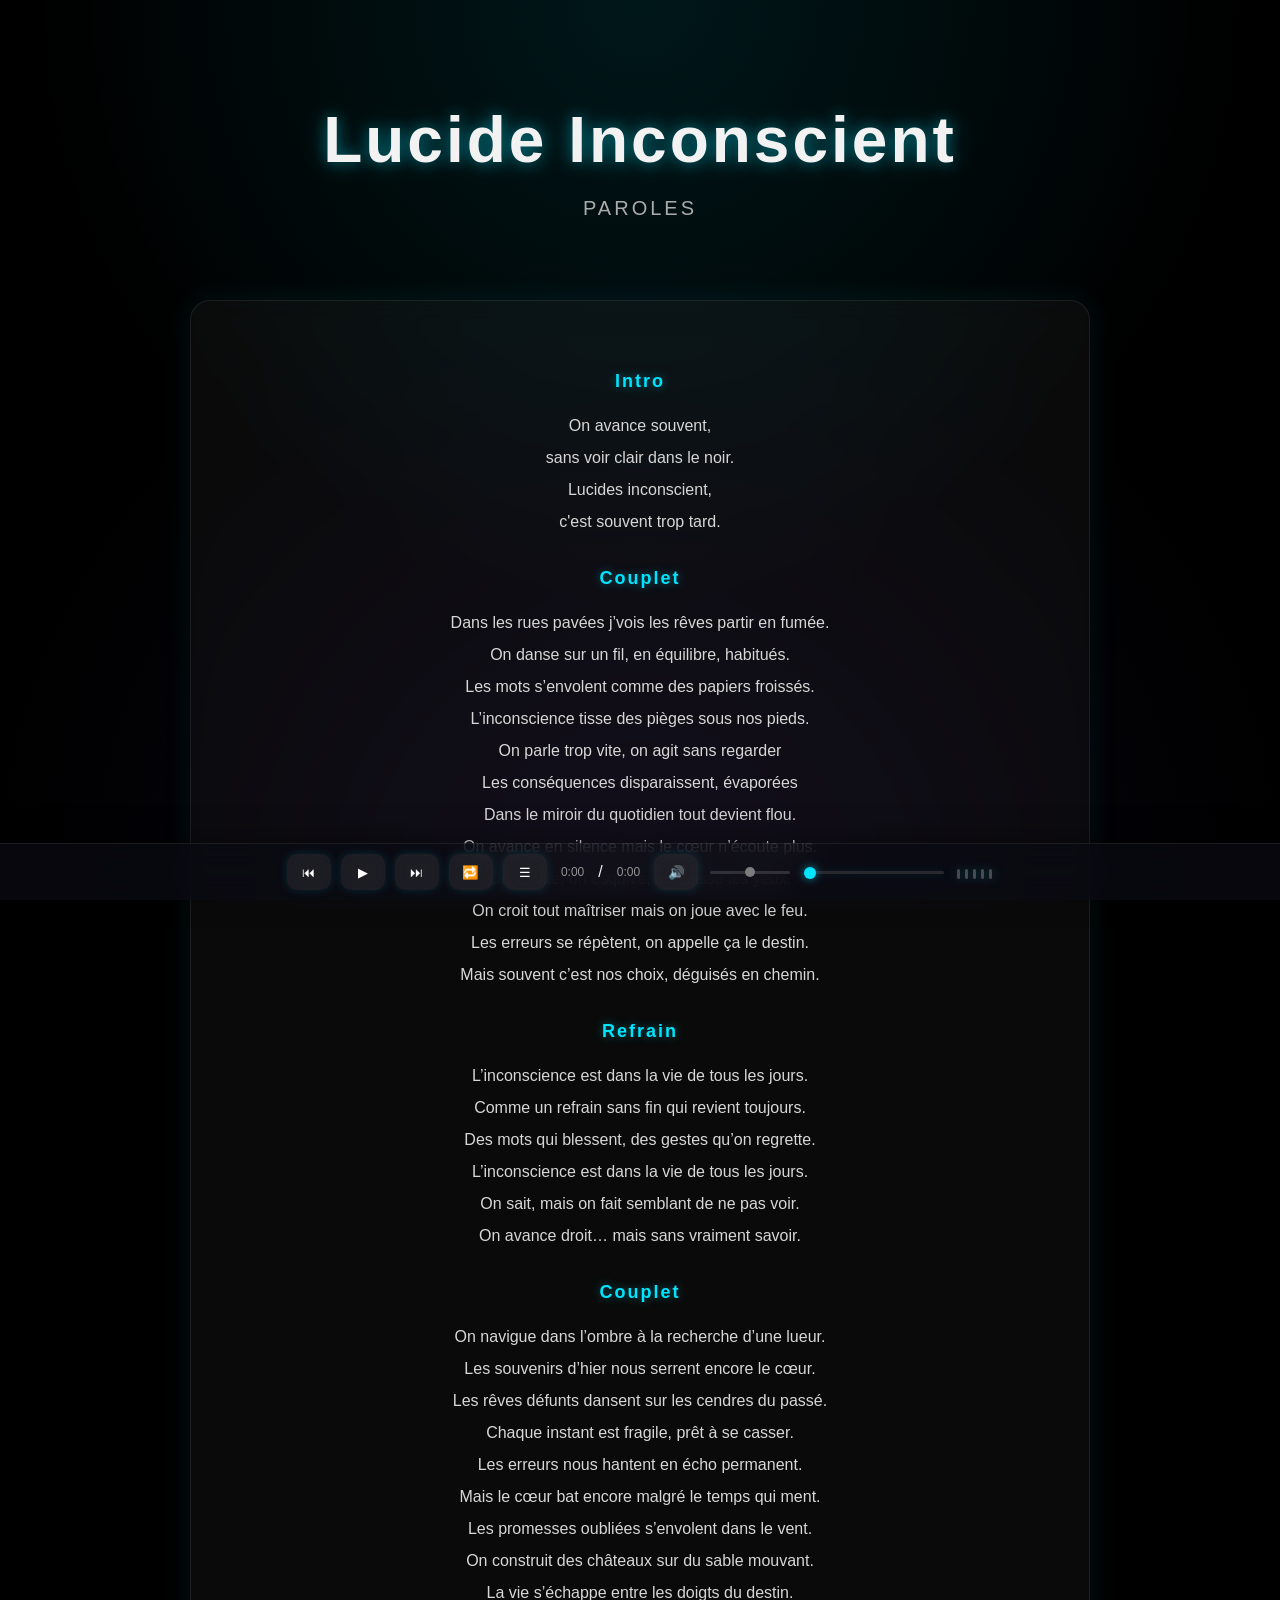
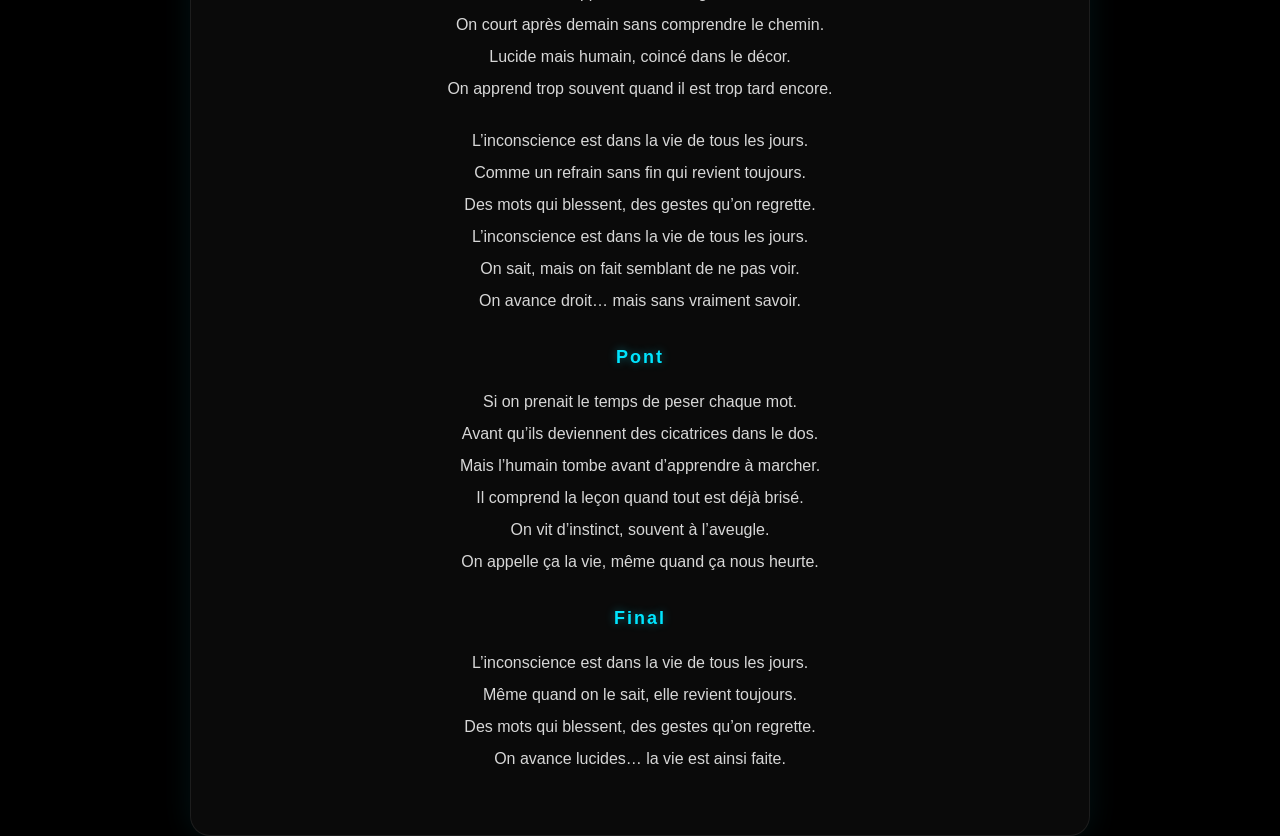
<file: parolecover2.html>
<!DOCTYPE html>
<html lang="fr">
<head>
  <meta charset="UTF-8">
  <title>Paroles - Lucide Inconscient</title>

  <link rel="stylesheet" href="style.css">
  <meta name="viewport" content="width=device-width, initial-scale=1.0">
</head>

<body class="lyrics-page">

<header class="bio-header">
  <h1>Lucide Inconscient</h1>
  <p class="slogan">PAROLES</p>
</header>

<section class="lyrics-container">

  <div class="lyrics-box">

  <h3>Intro</h3>
  <p> 
    On avance souvent,<br>
    sans voir clair dans le noir.<br>
    Lucides inconscient,<br>
    c'est souvent trop tard.<br>
  </p>

  <h3>Couplet</h3>
  <p>
    Dans les rues pavées j’vois les rêves partir en fumée.<br>
    On danse sur un fil, en équilibre, habitués.<br>
    Les mots s’envolent comme des papiers froissés.<br>
    L’inconscience tisse des pièges sous nos pieds.<br>
    On parle trop vite, on agit sans regarder<br>
    Les conséquences disparaissent, évaporées<br>
    Dans le miroir du quotidien tout devient flou.<br>
    On avance en silence mais le cœur n’écoute plus.<br>
    On vit vite, on esquive, on baisse les yeux.<br>
    On croit tout maîtriser mais on joue avec le feu.<br>
    Les erreurs se répètent, on appelle ça le destin.<br>
    Mais souvent c’est nos choix, déguisés en chemin.<br>
  </p>

  <h3>Refrain</h3>
  <p>
    L’inconscience est dans la vie de tous les jours.<br>
    Comme un refrain sans fin qui revient toujours.<br>
    Des mots qui blessent, des gestes qu’on regrette.<br>
    L’inconscience est dans la vie de tous les jours.<br>
    On sait, mais on fait semblant de ne pas voir.<br>
    On avance droit… mais sans vraiment savoir.<br>
  </p>

  <h3>Couplet</h3>
  <p>
    On navigue dans l’ombre à la recherche d’une lueur.<br>
    Les souvenirs d’hier nous serrent encore le cœur.<br>
    Les rêves défunts dansent sur les cendres du passé.<br>
    Chaque instant est fragile, prêt à se casser.<br>
    Les erreurs nous hantent en écho permanent.<br>
    Mais le cœur bat encore malgré le temps qui ment.<br>
    Les promesses oubliées s’envolent dans le vent.<br>
    On construit des châteaux sur du sable mouvant.<br>
    La vie s’échappe entre les doigts du destin.<br>
    On court après demain sans comprendre le chemin.<br>
    Lucide mais humain, coincé dans le décor.<br>
    On apprend trop souvent quand il est trop tard encore.<br>
  </p>

  <p>
    L’inconscience est dans la vie de tous les jours.<br>
    Comme un refrain sans fin qui revient toujours.<br>
    Des mots qui blessent, des gestes qu’on regrette.<br>
    L’inconscience est dans la vie de tous les jours.<br>
    On sait, mais on fait semblant de ne pas voir.<br>
    On avance droit… mais sans vraiment savoir.<br>
  </p>

  <h3>Pont</h3>
  <p>
    Si on prenait le temps de peser chaque mot.<br>
    Avant qu’ils deviennent des cicatrices dans le dos.<br>
    Mais l’humain tombe avant d’apprendre à marcher.<br>
    Il comprend la leçon quand tout est déjà brisé.<br>
    On vit d’instinct, souvent à l’aveugle.<br>
    On appelle ça la vie, même quand ça nous heurte.<br>
  </p>

  <h3>Final</h3>
  <p>
    L’inconscience est dans la vie de tous les jours.<br>
    Même quand on le sait, elle revient toujours.<br>
    Des mots qui blessent, des gestes qu’on regrette.<br>
    On avance lucides… la vie est ainsi faite.<br>
  </p>

  </div>

</section>

<!-- MINI PLAYER COMPLET -->
<div id="miniPlayer">
  <button id="prevBtn" class="play-btn">⏮</button>
  <button id="playPauseBtn" class="play-btn">▶</button>
  <button id="nextBtn" class="play-btn">⏭</button>
  <button id="repeatBtn" class="play-btn">🔁</button>
  <button id="togglePlayer" class="play-btn">☰</button>

  

  <!-- TEMPS -->
  <span id="currentTime">0:00</span> / <span id="duration">0:00</span>

  <!-- VOLUME -->
  <button id="muteBtn">🔊</button>
  <input type="range" id="volumeBar" min="0" max="1" step="0.01">

  <!-- BARRE DE PROGRESSION -->
  <input type="range" id="progressBar" value="0" min="0" max="100">

  <!-- LECTEUR AUDIO -->
  <audio id="audioPlayer" preload="metadata"></audio>

  <!-- WAVEFORM -->
  <div id="waveform">
    <span></span><span></span><span></span><span></span><span></span>
  </div>
</div>

<script src="player.js"></script>

<script>

const savedTrack =
localStorage.getItem("lastTrack");

if (savedTrack !== null) {

  const tracks = [

    "audio/cover1.mp3",
    "audio/cover2.mp3",
    "audio/cover3.mp3",
    "audio/cover4.mp3",
    "audio/cover5.mp3",
    "audio/cover6.mp3",
    "audio/cover7.mp3",
    "audio/cover8.mp3",
    "audio/cover9.mp3",
    "audio/cover10.mp3",
    "audio/cover11.mp3",
    "audio/cover12.mp3"

  ];

  audio.src = tracks[savedTrack];

  audio.load();

}

</script>

</body>
</html>
</file>
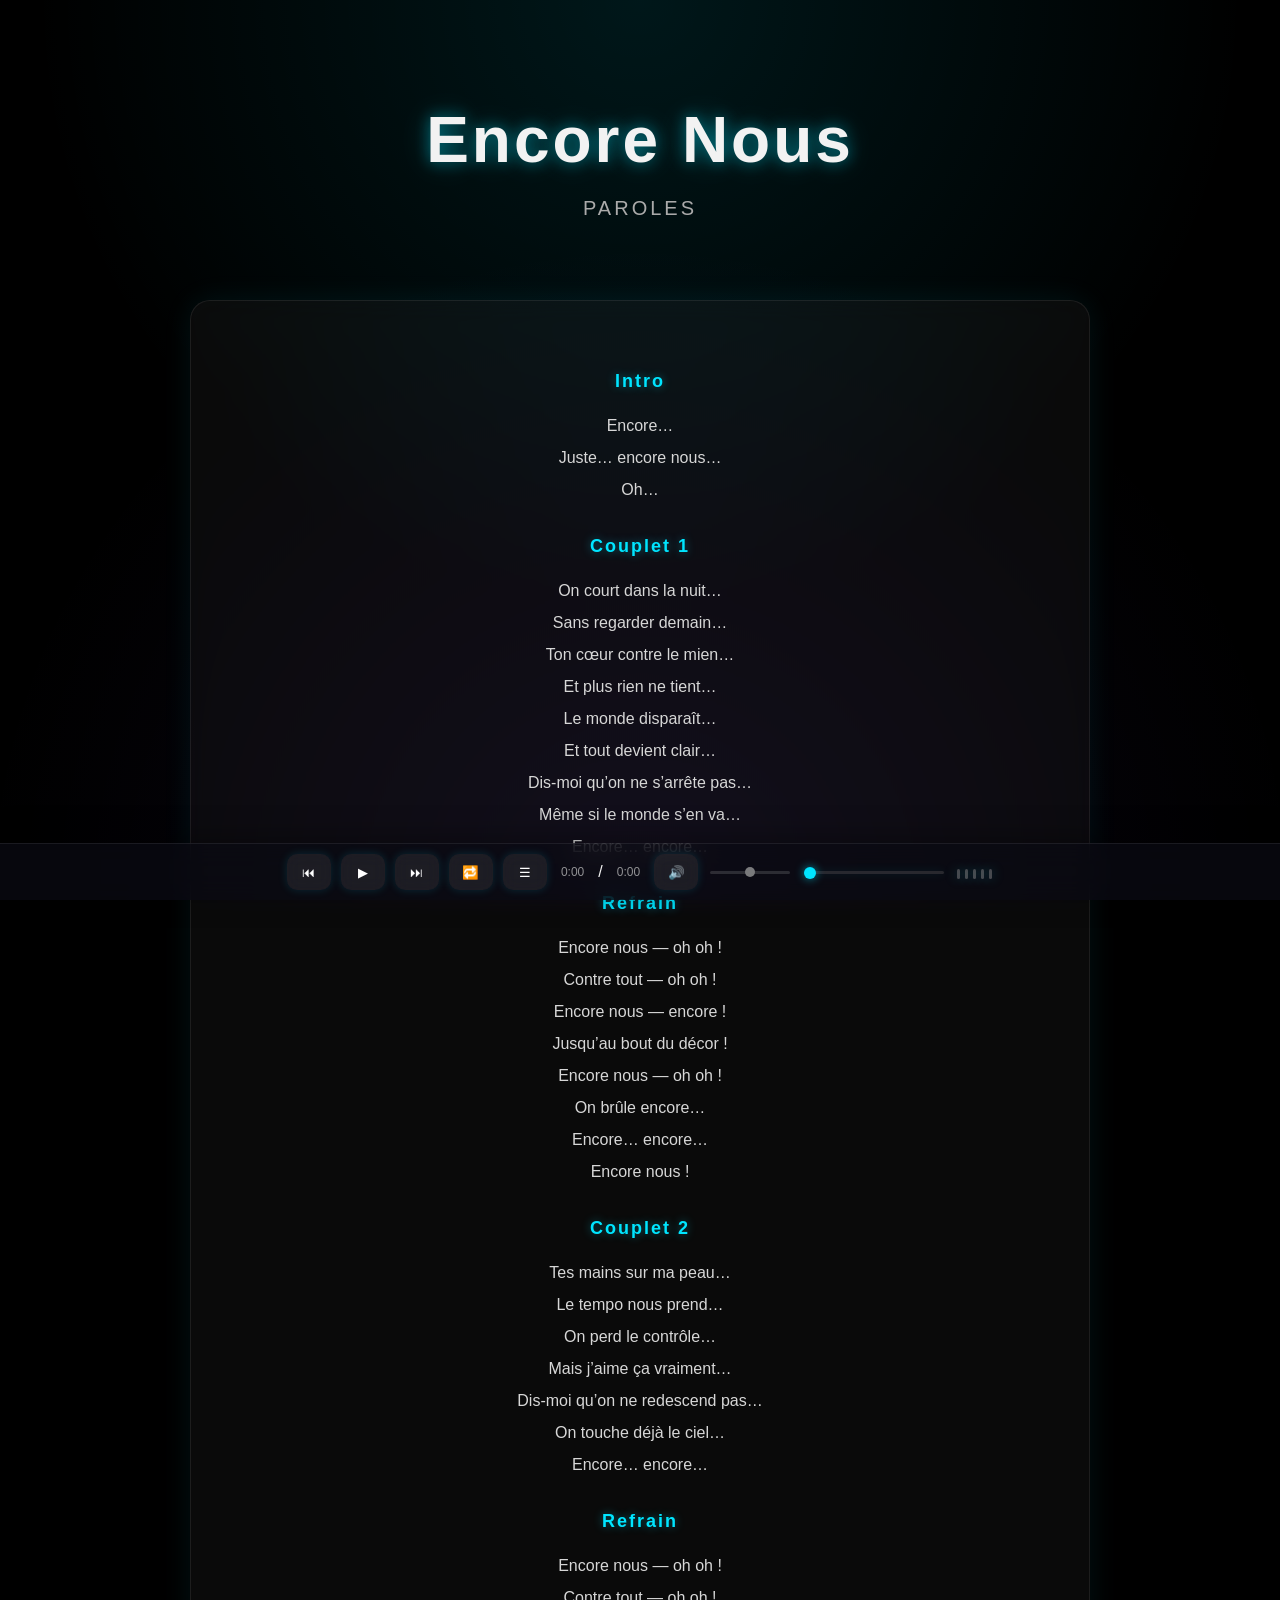
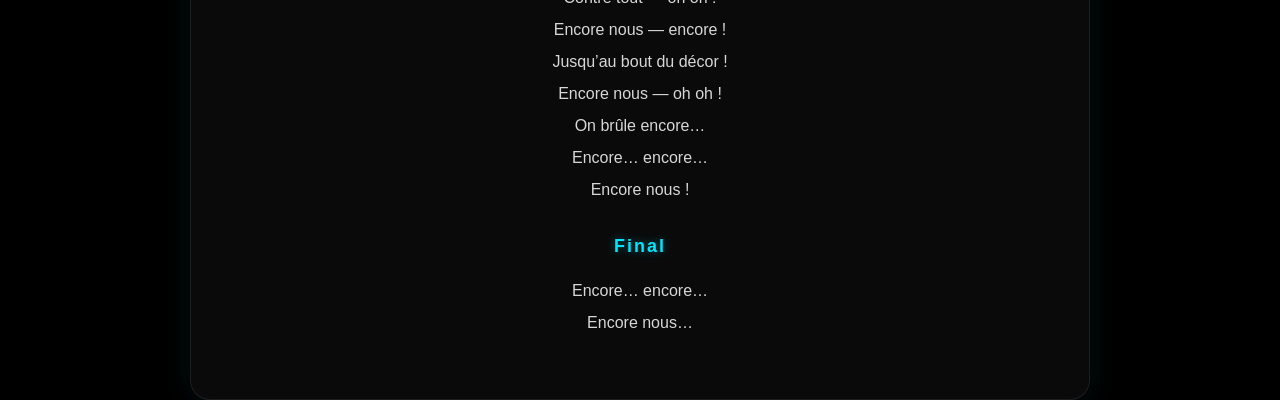
<file: parolecover3.html>
<!DOCTYPE html>
<html lang="fr">
<head>
  <meta charset="UTF-8">
  <title>Paroles - Encore Nous</title>

  <link rel="stylesheet" href="style.css">
  <meta name="viewport" content="width=device-width, initial-scale=1.0">
</head>

<body class="lyrics-page">

<header class="bio-header">
  <h1>Encore Nous</h1>
  <p class="slogan">PAROLES</p>
</header>

<section class="lyrics-container">

  <div class="lyrics-box">

<h3>Intro</h3>
<p>
Encore…<br>
Juste… encore nous…<br>
Oh…
</p>
<h3>Couplet 1</h3>
<p>
On court dans la nuit…<br>
Sans regarder demain…<br>
Ton cœur contre le mien…<br>
Et plus rien ne tient…<br>
Le monde disparaît…<br>
Et tout devient clair…<br>
Dis-moi qu’on ne s’arrête pas…<br>
Même si le monde s’en va…<br>
Encore… encore…
</p>
<h3>Refrain</h3>
<p>
Encore nous — oh oh !<br>
Contre tout — oh oh !<br>
Encore nous — encore !<br>
Jusqu’au bout du décor !<br>
Encore nous — oh oh !<br>
On brûle encore…<br>
Encore… encore…<br>
Encore nous !
</p> 
<h3>Couplet 2</h3>
<p>
Tes mains sur ma peau…<br>
Le tempo nous prend…<br>
On perd le contrôle…<br>
Mais j’aime ça vraiment…<br>
Dis-moi qu’on ne redescend pas…<br>
On touche déjà le ciel…<br>
Encore… encore…
</p>
<h3>Refrain</h3>
<p>
Encore nous — oh oh !<br>
Contre tout — oh oh !<br>
Encore nous — encore !<br>
Jusqu’au bout du décor !<br>
Encore nous — oh oh !<br>
On brûle encore…<br>
Encore… encore…<br>
Encore nous !
</p> 
<h3>Final</h3>
<p>
Encore… encore…<br>
Encore nous…
</p>
  </div>

</section>

<!-- MINI PLAYER COMPLET -->
<div id="miniPlayer">
  <button id="prevBtn" class="play-btn">⏮</button>
  <button id="playPauseBtn" class="play-btn">▶</button>
  <button id="nextBtn" class="play-btn">⏭</button>
  <button id="repeatBtn" class="play-btn">🔁</button>
  <button id="togglePlayer" class="play-btn">☰</button>

  

  <!-- TEMPS -->
  <span id="currentTime">0:00</span> / <span id="duration">0:00</span>

  <!-- VOLUME -->
  <button id="muteBtn">🔊</button>
  <input type="range" id="volumeBar" min="0" max="1" step="0.01">

  <!-- BARRE DE PROGRESSION -->
  <input type="range" id="progressBar" value="0" min="0" max="100">

  <!-- LECTEUR AUDIO -->
  <audio id="audioPlayer" preload="metadata"></audio>

  <!-- WAVEFORM -->
  <div id="waveform">
    <span></span><span></span><span></span><span></span><span></span>
  </div>
</div>
  

<script src="player.js"></script>

<script>

const savedTrack =
localStorage.getItem("lastTrack");

if (savedTrack !== null) {

  const tracks = [

    "audio/cover1.mp3",
    "audio/cover2.mp3",
    "audio/cover3.mp3",
    "audio/cover4.mp3",
    "audio/cover5.mp3",
    "audio/cover6.mp3",
    "audio/cover7.mp3",
    "audio/cover8.mp3",
    "audio/cover9.mp3",
    "audio/cover10.mp3",
    "audio/cover11.mp3",
    "audio/cover12.mp3"

  ];

  audio.src = tracks[savedTrack];

  audio.load();

}

</script>

</body>
</html>
</file>
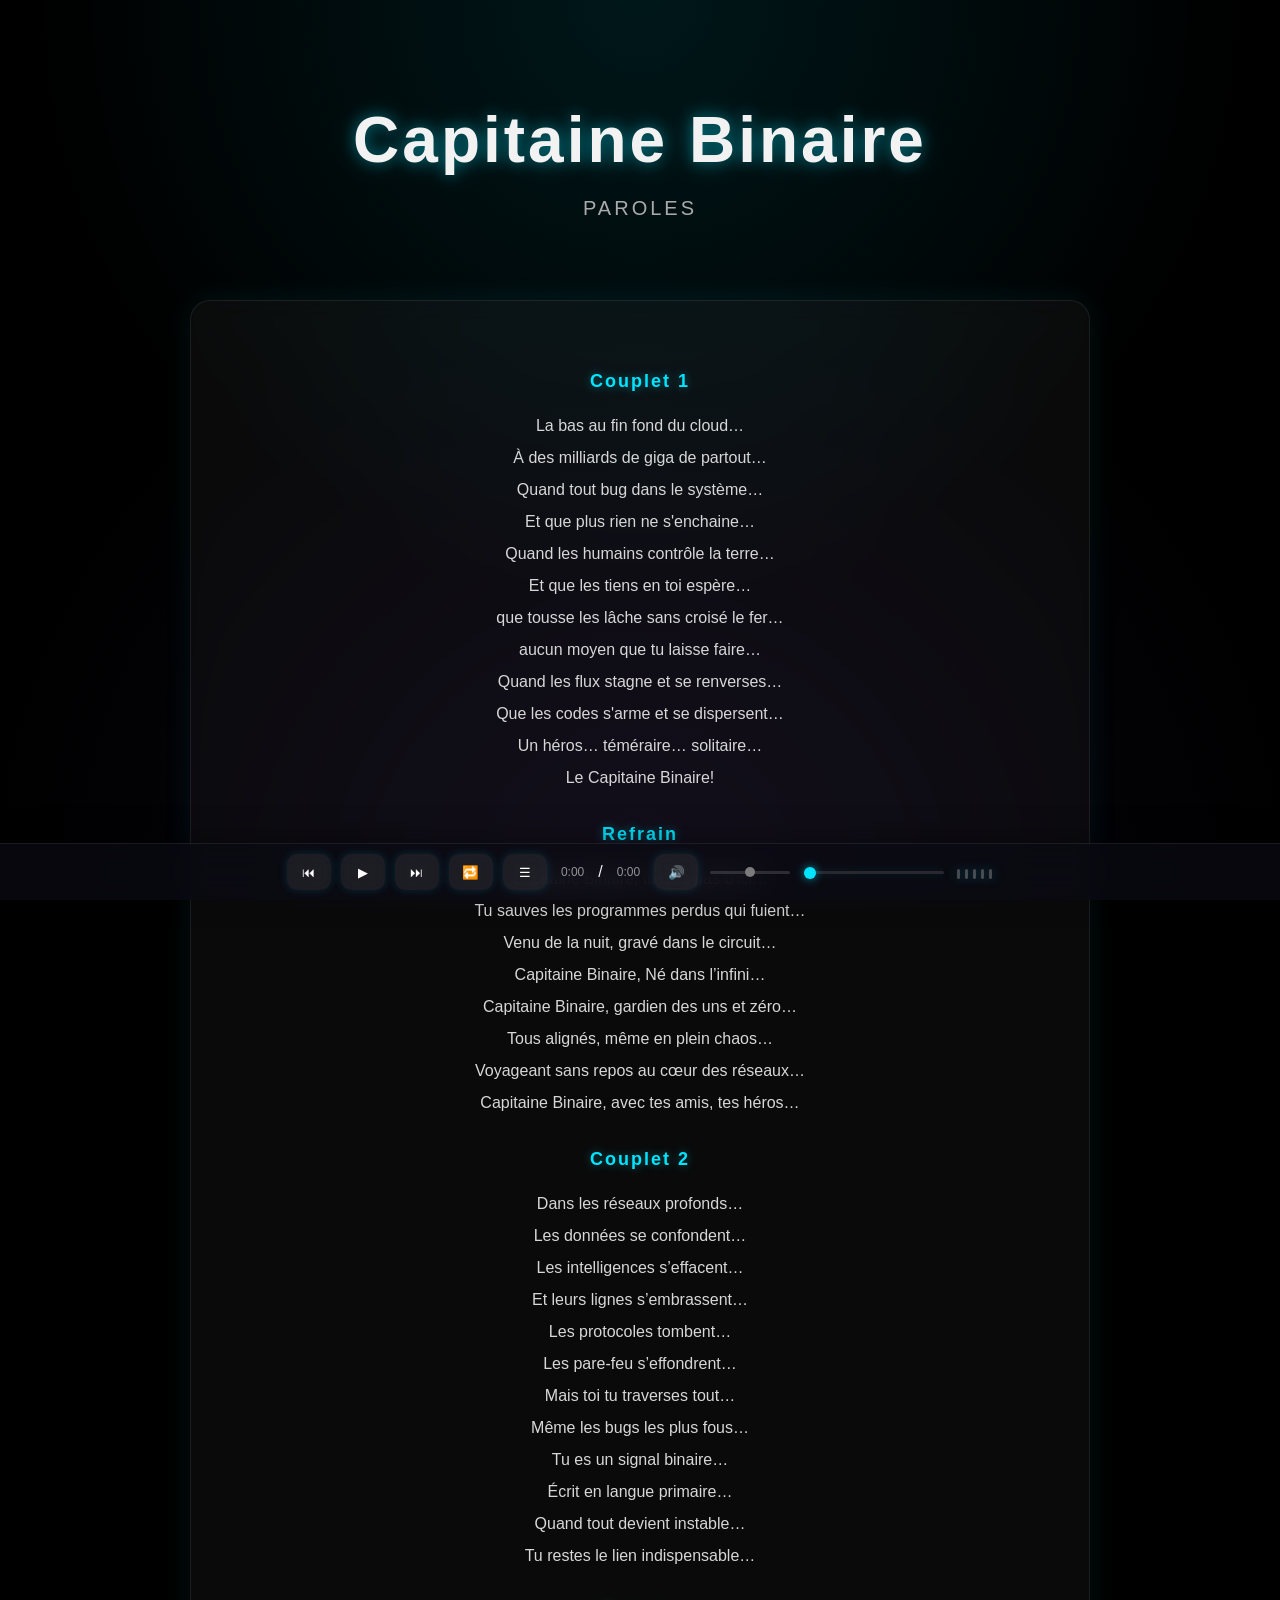
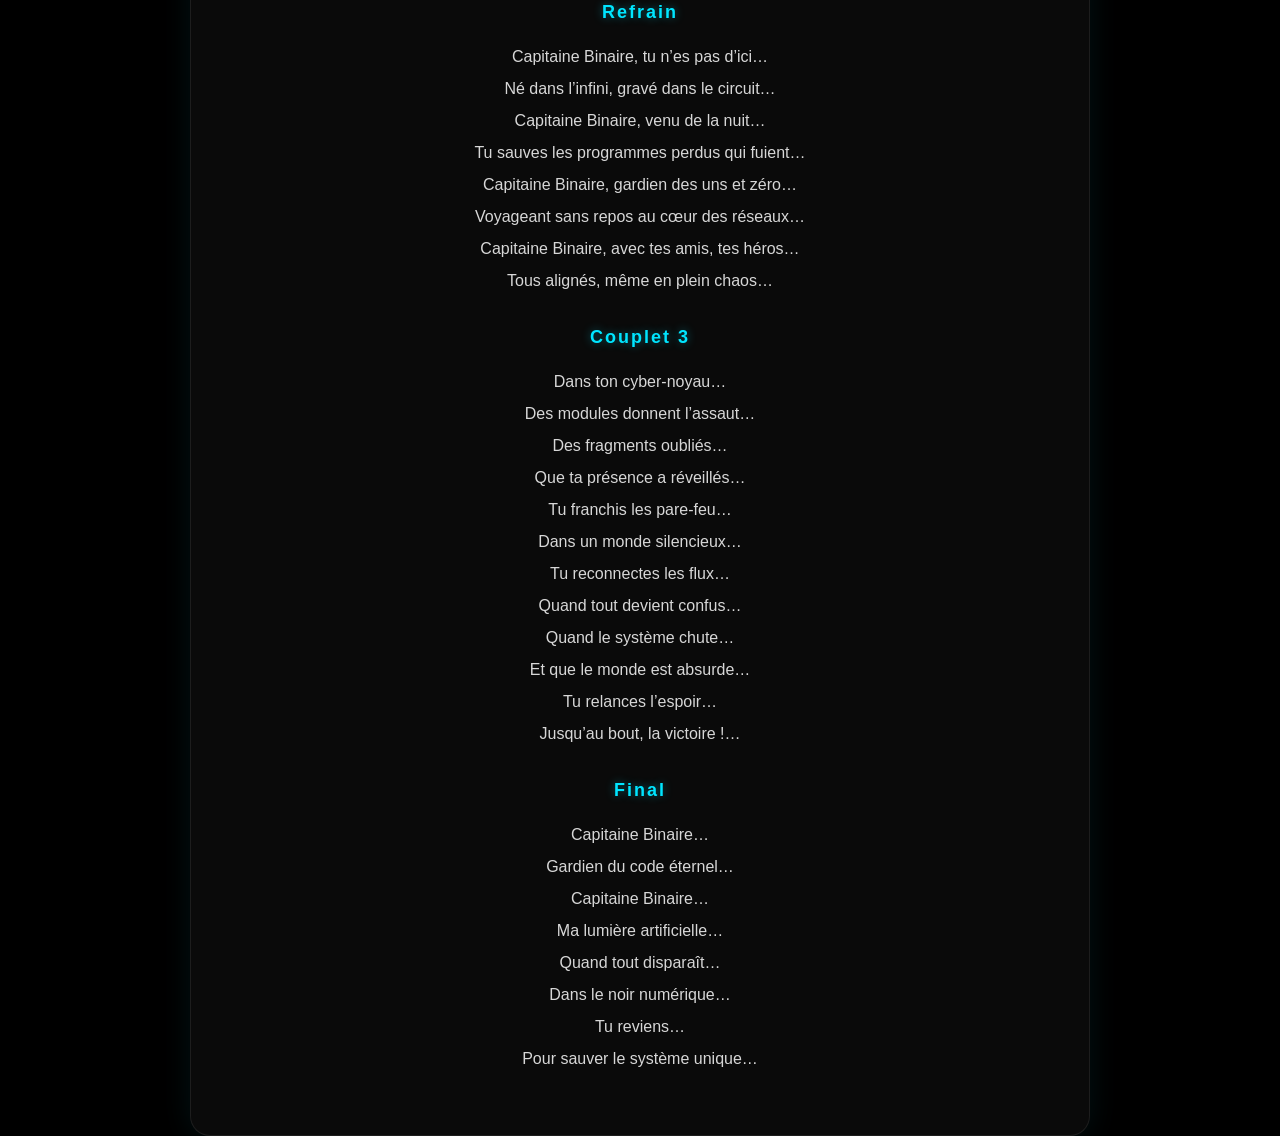
<file: parolecover4.html>
<!DOCTYPE html>
<html lang="fr">
<head>
  <meta charset="UTF-8">
  <title>Paroles - Capitaine Binaire</title>

  <link rel="stylesheet" href="style.css">
  <meta name="viewport" content="width=device-width, initial-scale=1.0">
</head>

<body class="lyrics-page">

<header class="bio-header">
  <h1>Capitaine Binaire</h1>
  <p class="slogan">PAROLES</p>
</header>

<section class="lyrics-container">

  <div class="lyrics-box">

<h3>Couplet 1</h3>
<p>
La bas au fin fond du cloud…<br>
À des milliards de giga de partout…<br>
Quand tout bug dans le système…<br>
Et que plus rien ne s'enchaine…<br>
Quand les humains contrôle la terre…<br>
Et que les tiens en toi espère…<br>
que tousse les lâche sans croisé le fer…<br>
aucun moyen que tu laisse faire…<br>
Quand les flux stagne et se renverses…<br>
Que les codes s'arme et se dispersent…<br>
Un héros… téméraire… solitaire…<br>
Le Capitaine Binaire!
</p>
<h3>Refrain</h3>
<p>
Capitaine Binaire, tu n’es pas d’ici…<br>
Tu sauves les programmes perdus qui fuient…<br>
Venu de la nuit, gravé dans le circuit…<br>
Capitaine Binaire, Né dans l’infini…<br>
Capitaine Binaire, gardien des uns et zéro…<br>
Tous alignés, même en plein chaos…<br>
Voyageant sans repos au cœur des réseaux…<br>
Capitaine Binaire, avec tes amis, tes héros…
</p> 
<h3>Couplet 2</h3>
<p>
Dans les réseaux profonds…<br>
Les données se confondent…<br>
Les intelligences s’effacent…<br>
Et leurs lignes s’embrassent…<br>
Les protocoles tombent…<br>
Les pare-feu s’effondrent…<br>
Mais toi tu traverses tout…<br>
Même les bugs les plus fous…<br>
Tu es un signal binaire…<br>
Écrit en langue primaire…<br>
Quand tout devient instable…<br>
Tu restes le lien indispensable…
</p>
<h3>Refrain</h3>
<p>
Capitaine Binaire, tu n’es pas d’ici…<br>
Né dans l’infini, gravé dans le circuit…<br>
Capitaine Binaire, venu de la nuit…<br>
Tu sauves les programmes perdus qui fuient…<br>
Capitaine Binaire, gardien des uns et zéro…<br>
Voyageant sans repos au cœur des réseaux…<br>
Capitaine Binaire, avec tes amis, tes héros…<br>
Tous alignés, même en plein chaos…
</p> 
<h3>Couplet 3</h3>
<p>
Dans ton cyber-noyau…<br>
Des modules donnent l’assaut…<br>
Des fragments oubliés…<br>
Que ta présence a réveillés…<br>
Tu franchis les pare-feu…<br>
Dans un monde silencieux…<br>
Tu reconnectes les flux…<br>
Quand tout devient confus…<br>
Quand le système chute…<br>
Et que le monde est absurde…<br>
Tu relances l’espoir…<br>
Jusqu’au bout, la victoire !…
</p> 
<h3>Final</h3>
<p>
Capitaine Binaire…<br>
Gardien du code éternel…<br>
Capitaine Binaire…<br>
Ma lumière artificielle…<br>
Quand tout disparaît…<br>
Dans le noir numérique…<br>
Tu reviens…<br>
Pour sauver le système unique…
</p>
  </div>

</section>

<!-- MINI PLAYER COMPLET -->
<div id="miniPlayer">
  <button id="prevBtn" class="play-btn">⏮</button>
  <button id="playPauseBtn" class="play-btn">▶</button>
  <button id="nextBtn" class="play-btn">⏭</button>
  <button id="repeatBtn" class="play-btn">🔁</button>
  <button id="togglePlayer" class="play-btn">☰</button>

  

  <!-- TEMPS -->
  <span id="currentTime">0:00</span> / <span id="duration">0:00</span>

  <!-- VOLUME -->
  <button id="muteBtn">🔊</button>
  <input type="range" id="volumeBar" min="0" max="1" step="0.01">

  <!-- BARRE DE PROGRESSION -->
  <input type="range" id="progressBar" value="0" min="0" max="100">

  <!-- LECTEUR AUDIO -->
  <audio id="audioPlayer" preload="metadata"></audio>

  <!-- WAVEFORM -->
  <div id="waveform">
    <span></span><span></span><span></span><span></span><span></span>
  </div>
</div>

<script src="player.js"></script>

<script>

const savedTrack =
localStorage.getItem("lastTrack");

if (savedTrack !== null) {

  const tracks = [

    "audio/cover1.mp3",
    "audio/cover2.mp3",
    "audio/cover3.mp3",
    "audio/cover4.mp3",
    "audio/cover5.mp3",
    "audio/cover6.mp3",
    "audio/cover7.mp3",
    "audio/cover8.mp3",
    "audio/cover9.mp3",
    "audio/cover10.mp3",
    "audio/cover11.mp3",
    "audio/cover12.mp3"

  ];

  audio.src = tracks[savedTrack];

  audio.load();

}

</script>

</body>
</html>
</file>
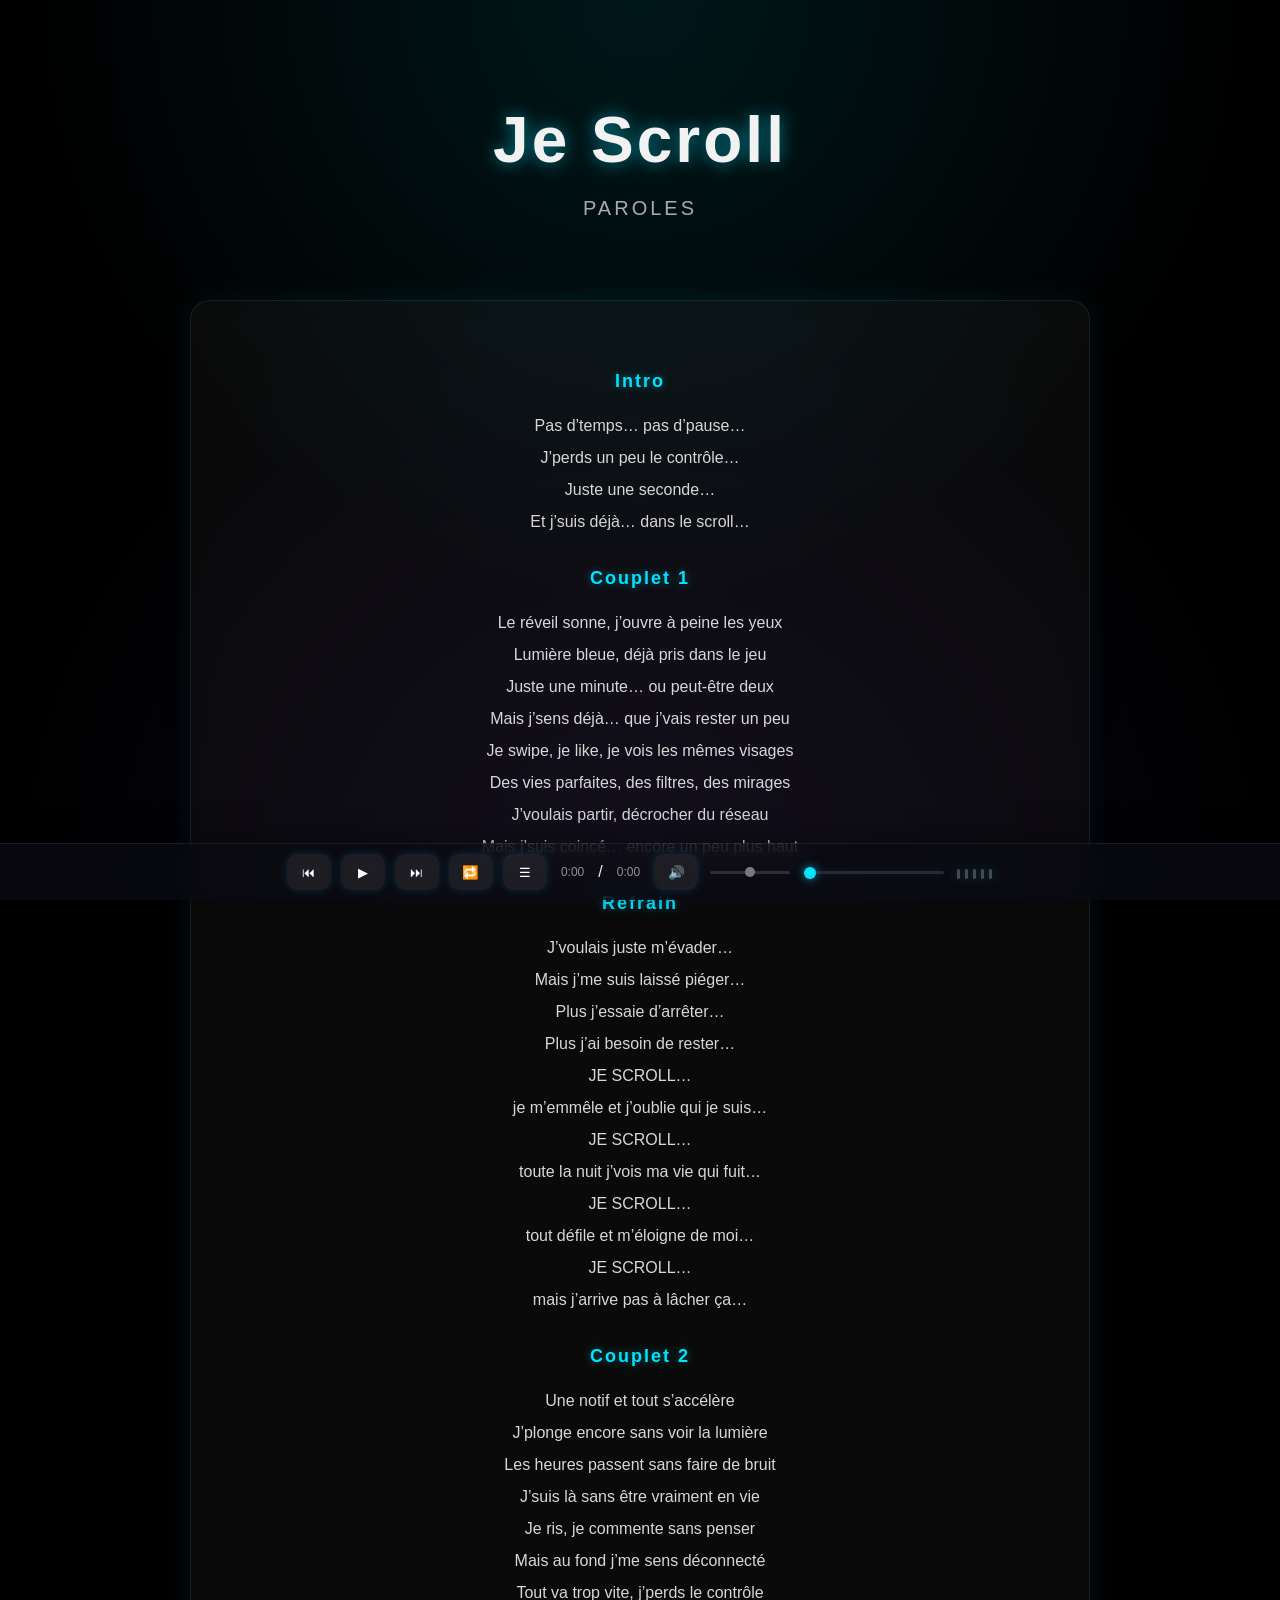
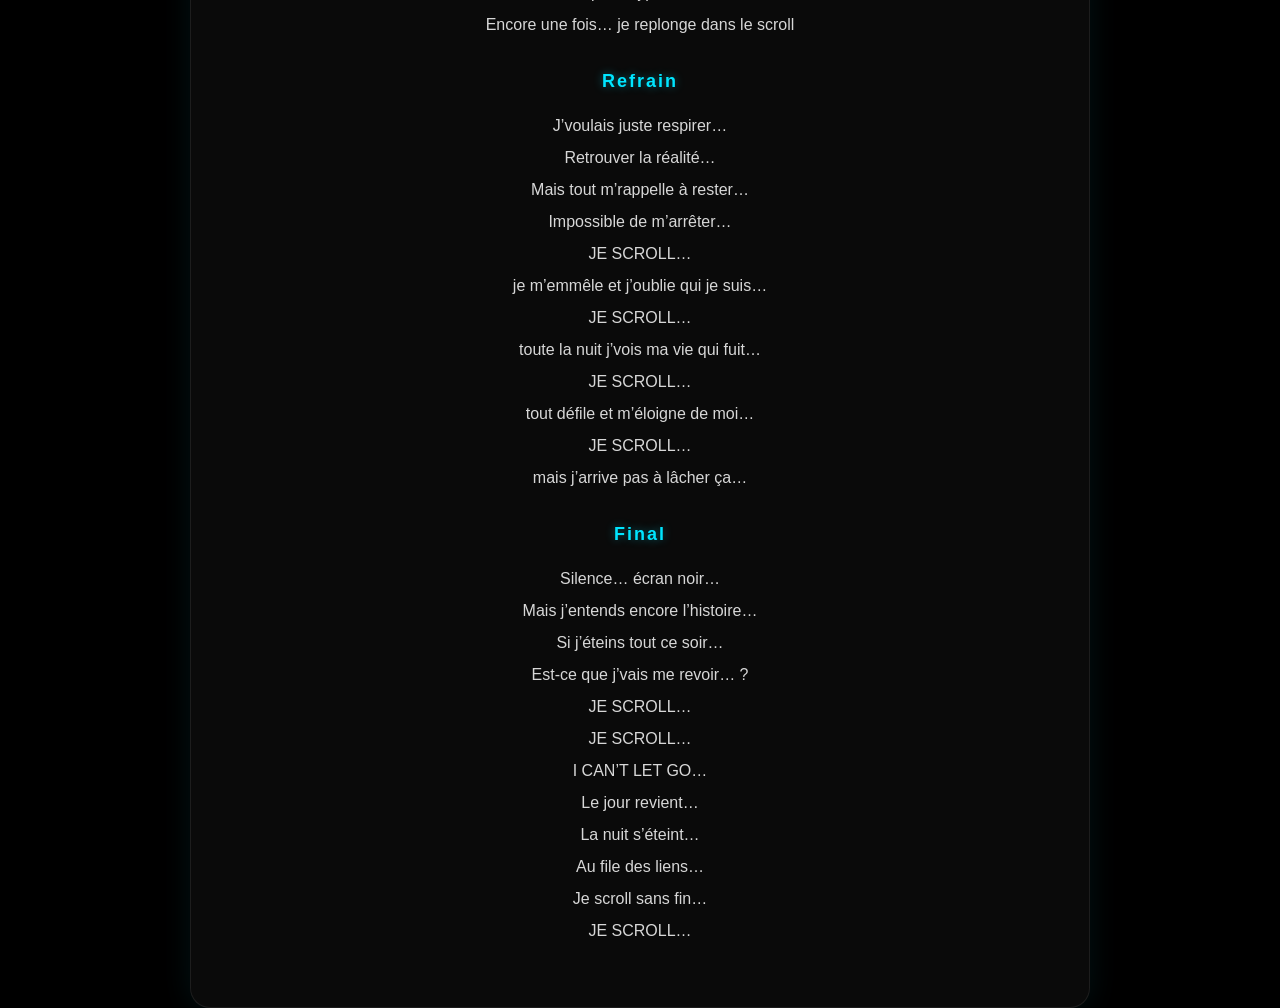
<file: parolecover5.html>
<!DOCTYPE html>
<html lang="fr">
<head>
  <meta charset="UTF-8">
  <title>Paroles - Je Scroll</title>

  <link rel="stylesheet" href="style.css">
  <meta name="viewport" content="width=device-width, initial-scale=1.0">
</head>

<body class="lyrics-page">

<header class="bio-header">
  <h1>Je Scroll</h1>
  <p class="slogan">PAROLES</p>
</header>

<section class="lyrics-container">

  <div class="lyrics-box">

<h3>Intro</h3>
<p>
Pas d’temps… pas d’pause…<br>
J’perds un peu le contrôle…<br>
Juste une seconde…<br>
Et j’suis déjà… dans le scroll…
</p>
<h3>Couplet 1</h3>
<p>
Le réveil sonne, j’ouvre à peine les yeux<br>
Lumière bleue, déjà pris dans le jeu<br>
Juste une minute… ou peut-être deux<br>
Mais j’sens déjà… que j’vais rester un peu<br>
Je swipe, je like, je vois les mêmes visages<br>
Des vies parfaites, des filtres, des mirages<br>
J’voulais partir, décrocher du réseau<br>
Mais j’suis coincé… encore un peu plus haut
</p>
<h3>Refrain</h3>
<p>
J’voulais juste m’évader…<br>
Mais j’me suis laissé piéger…<br>
Plus j’essaie d’arrêter…<br>
Plus j’ai besoin de rester…<br>
JE SCROLL…<br>
je m’emmêle et j’oublie qui je suis…<br>
JE SCROLL…<br>
toute la nuit j’vois ma vie qui fuit…<br>
JE SCROLL…<br>
tout défile et m’éloigne de moi…<br>
JE SCROLL…<br>
mais j’arrive pas à lâcher ça…
</p>
<h3>Couplet 2</h3>
<p>
Une notif et tout s’accélère<br>
J’plonge encore sans voir la lumière<br>
Les heures passent sans faire de bruit<br>
J’suis là sans être vraiment en vie<br>
Je ris, je commente sans penser<br>
Mais au fond j’me sens déconnecté<br>
Tout va trop vite, j’perds le contrôle<br>
Encore une fois… je replonge dans le scroll
</p>
<h3>Refrain</h3>
<p>
J’voulais juste respirer…<br>
Retrouver la réalité…<br>
Mais tout m’rappelle à rester…<br>
Impossible de m’arrêter…<br>
JE SCROLL…<br>
je m’emmêle et j’oublie qui je suis…<br>
JE SCROLL…<br>
toute la nuit j’vois ma vie qui fuit…<br>
JE SCROLL…<br>
tout défile et m’éloigne de moi…<br>
JE SCROLL…<br>
mais j’arrive pas à lâcher ça…
</p>
<h3>Final</h3>
<p>
Silence… écran noir…<br>
Mais j’entends encore l’histoire…<br>
Si j’éteins tout ce soir…<br>
Est-ce que j’vais me revoir… ?<br>
JE SCROLL…<br>
JE SCROLL… <br>
I CAN’T LET GO…<br>
Le jour revient…<br>
La nuit s’éteint…<br>
Au file des liens…<br>
Je scroll sans fin…<br>
JE SCROLL… 
</p>
  </div>

</section>

<!-- MINI PLAYER COMPLET -->
<div id="miniPlayer">
  <button id="prevBtn" class="play-btn">⏮</button>
  <button id="playPauseBtn" class="play-btn">▶</button>
  <button id="nextBtn" class="play-btn">⏭</button>
  <button id="repeatBtn" class="play-btn">🔁</button>
  <button id="togglePlayer" class="play-btn">☰</button>

  

  <!-- TEMPS -->
  <span id="currentTime">0:00</span> / <span id="duration">0:00</span>

  <!-- VOLUME -->
  <button id="muteBtn">🔊</button>
  <input type="range" id="volumeBar" min="0" max="1" step="0.01">

  <!-- BARRE DE PROGRESSION -->
  <input type="range" id="progressBar" value="0" min="0" max="100">

  <!-- LECTEUR AUDIO -->
  <audio id="audioPlayer" preload="metadata"></audio>

  <!-- WAVEFORM -->
  <div id="waveform">
    <span></span><span></span><span></span><span></span><span></span>
  </div>
</div>

<script src="player.js"></script>

<script>

const savedTrack =
localStorage.getItem("lastTrack");

if (savedTrack !== null) {

  const tracks = [

    "audio/cover1.mp3",
    "audio/cover2.mp3",
    "audio/cover3.mp3",
    "audio/cover4.mp3",
    "audio/cover5.mp3",
    "audio/cover6.mp3",
    "audio/cover7.mp3",
    "audio/cover8.mp3",
    "audio/cover9.mp3",
    "audio/cover10.mp3",
    "audio/cover11.mp3",
    "audio/cover12.mp3"

  ];

  audio.src = tracks[savedTrack];

  audio.load();

}

</script>

</body>
</html>
</file>
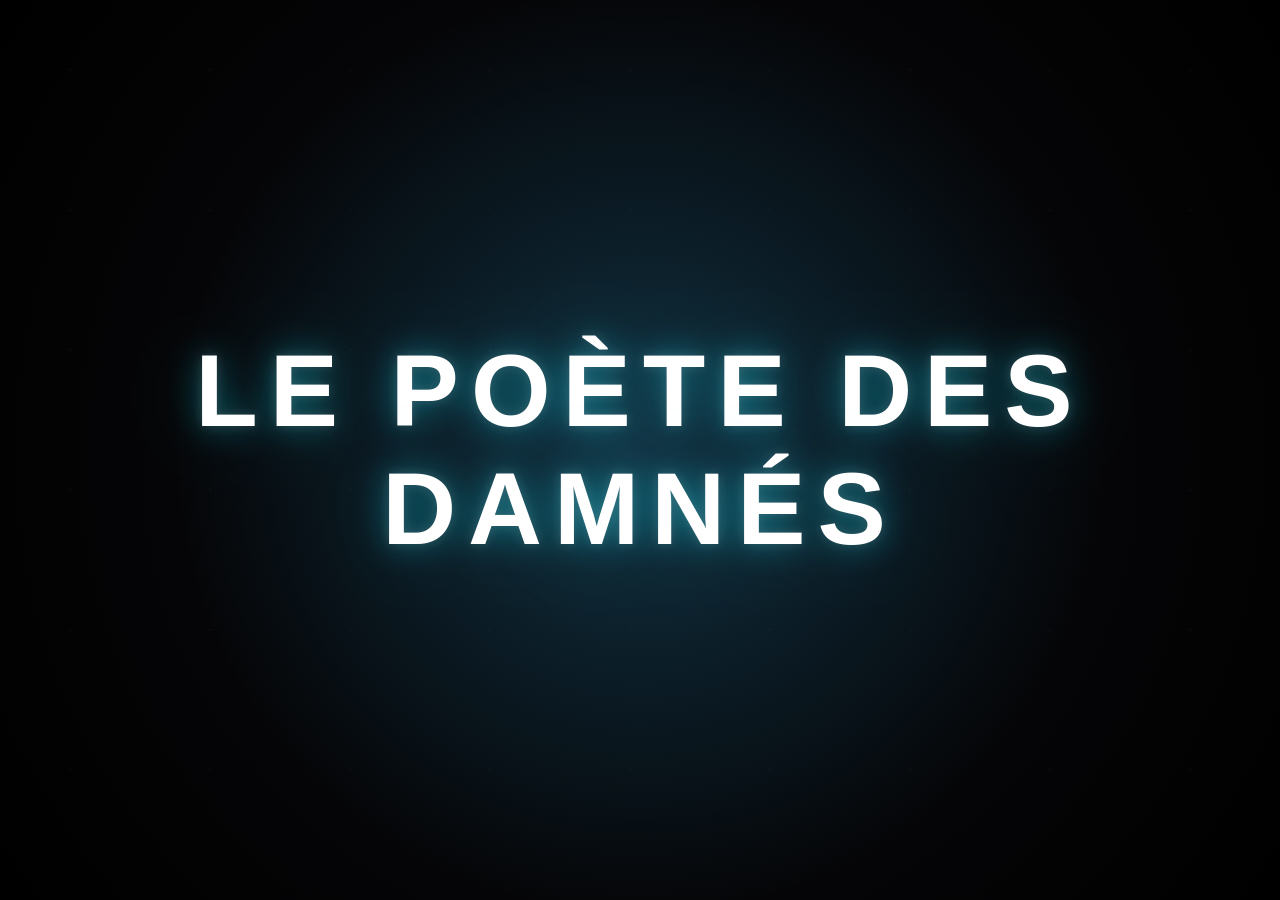
<file: Réservé aux potos.html>
<!DOCTYPE html>
<html lang="fr">

<head>

<meta charset="UTF-8">

<meta name="viewport" content="width=device-width, initial-scale=1.0">

<link rel="stylesheet" href="style.css">

<title>Terminal sécurisé</title>

</head>

<body class="terminal-page">

<div class="terminal" id="terminal"></div>

<script>

/* =========================
     ANTI PARTAGE DU LIEN
   ========================= */

const access = sessionStorage.getItem("potos-access");

if(access !== "ok"){

  window.location.href = "index.html";

}

/* =========================
       TERMINAL HACKER
   ========================= */

const terminal = document.getElementById("terminal");

const lines = [
"> Connexion au Serveur...",
"> Vérification Utilisateur...",
"> Poto Identifié...",
"> Décryptage des Archives...",
"> Ouverture des Dossiers Cachés...",
"> Accès Autorisé...",
"> Dossiers Secrets LPDD...",
"> Chargement des Données..."
];

let index = 0;

/* =========================
   TYPEWRITER
========================= */

function typeLine(text, element, speed = 25){

  let i = 0;

  element.textContent = "";

  const cursor = document.createElement("span");
  cursor.classList.add("cursor");
  cursor.textContent = "_";

  element.appendChild(cursor);

  function type(){

    if(i < text.length){

      element.textContent = text.slice(0, i + 1);
      element.appendChild(cursor);

      i++;

      setTimeout(type, speed);

    } else {

      element.appendChild(cursor);

    }

  }

  type();
}

/* =========================
           ADD LINE
   ========================= */

function addLine(){

  if(index >= lines.length){
    showTracks();
    return;
  }

  const div = document.createElement("div");
  div.classList.add("line");

  terminal.appendChild(div);

  typeLine(lines[index], div, 25);

  /* fade anciennes lignes */
  const allLines = document.querySelectorAll(".line");

  allLines.forEach((line, i) => {

    if(i !== allLines.length - 1){
      line.style.opacity = "0.2";
      line.style.transition = "opacity 0.4s";
    }

  });

  index++;

  setTimeout(addLine, 1200);
}

/* START */
addLine();

/* =========================
   TRACKS
========================= */

function showTracks(){

  const tracks = [

    {
      title: "Le King de la Night",
      cover: "img/cover1.jpg",
      file: "audio/Le King de la Night.mp3",
      id: "track1"
    },

    {
      title: "Lucide Inconscient",
      cover: "img/cover2.jpg",
      file: "audio/lucide inconscient.mp3",
      id: "track2"
    },

    {
      title: "Encore Nous",
      cover: "img/cover3.jpg",
      file: "audio/encore nous.mp3",
      id: "track3"
    },

    {
      title: "Capitaine Binaire",
      cover: "img/cover4.jpg",
      file: "audio/capitaine binaire.mp3",
      id: "track4"
    },

    {
      title: "Je Scroll",
      cover: "img/cover5.jpg",
      file: "audio/je scroll.mp3",
      id: "track5"
    },

    {
      title: "Plus Fort",
      cover: "img/cover6.jpg",
      file: "audio/plus fort.mp3",
      id: "track6"
    },

    {
      title: "Wait",
      cover: "img/cover7.jpg",
      file: "audio/wait.mp3",
      id: "track7"
    },

    {
      title: "Ce Soir",
      cover: "img/cover8.jpg",
      file: "audio/Ce soir.mp3",
      id: "track8"
    },

    {
      title: "Connexion",
      cover: "img/cover9.jpg",
      file: "audio/connection.mp3",
      id: "track9"
    },

    {
      title: "Soirée Folle",
      cover: "img/cover10.jpg",
      file: "audio/soirée folles.mp3",
      id: "track10"
    },

    {
      title: "Beyond the Dark",
      cover: "img/cover11.jpg",
      file: "audio/beyond the dark.mp3",
      id: "track11"
    },

    {
      title: "Magnètique",
      cover: "img/cover12.jpg",
      file: "audio/magnétique.mp3",
      id: "track12"
    }

  ];

  tracks.forEach(track => {

    const block = document.createElement("div");

    block.classList.add("download-block");

    /* NOM */

    const title = document.createElement("div");

    title.classList.add("line");

    title.textContent = "> " + track.title;

    /* COVER */

    const image = document.createElement("img");

    image.src = track.cover;

    image.style.width = "220px";

    image.style.marginTop = "20px";

    image.style.border = "1px solid #00ff88";

    /* BOUTON */

    const button = document.createElement("a");

    button.href = track.file;

    button.download = "";

    button.textContent = "TÉLÉCHARGER";

    button.classList.add("download-btn");

    /* 1 SEUL TÉLÉCHARGEMENT */

    if(localStorage.getItem(track.id)){

      button.textContent = "DÉJÀ TÉLÉCHARGÉ";

      button.classList.add("used");

    }

    button.addEventListener("click", () => {

      localStorage.setItem(track.id, "done");

      button.textContent = "DÉJÀ TÉLÉCHARGÉ";

      button.classList.add("used");

    });

    block.appendChild(title);

    block.appendChild(image);

    block.appendChild(button);

    terminal.appendChild(block);

  });

}

</script>

</body>
</html>
</file>
<file: style.css>
/* ======================
   ______________________
       GENERAL BODY
   ________ CODE_________
   ====================== */

* {
  box-sizing: border-box;
}

html {

  -webkit-font-smoothing: antialiased;

  text-rendering: optimizeLegibility;
}

@import url('https://fonts.googleapis.com/css2?family=Poppins:wght@300;500;700&display=swap');

html {
  scroll-behavior: smooth;
  height: 100%;
}

body {
  margin: 0;
  font-family: 'Poppins', Arial, sans-serif;
  background: #000;
  color: white;

  padding-bottom: 120px;

  height: 100%;
  overflow-x: hidden;
  overflow-y: auto;
}

/* ======================
     🎬 INTRO MODULE 
   ====================== */

#intro {
  position: fixed;
  inset: 0;
  display: flex;
  align-items: center;
  justify-content: center;
  flex-direction: column;
  overflow: hidden;
  background:
    radial-gradient(
      circle at center,
      #111827 0%,
      #050507 60%,
      #000 100%
    );
  z-index: 999999;
  transition:
    opacity 1.4s ease,
    visibility 1.4s ease,
    filter 1.4s ease,
    transform 1.4s ease;
}
/* ================
   🌌 AMBIENT GLOW
   ================ */

.intro-overlay {

  position: absolute;
  inset: 0;
  background:
    radial-gradient(
      circle,
      rgba(0,229,255,0.12),
      transparent 60%
    );
  mix-blend-mode: screen;
  animation:
    ambientPulse 7s ease-in-out infinite;
}
/* ============= 
   🎞FILM GRAIN
   ============= */
#intro::after {
  content: "";
  position: absolute;
  inset: 0;
  opacity: 0.05;
  background-image:
  url("https://grainy-gradients.vercel.app/noise.svg");
  mix-blend-mode: soft-light;
  pointer-events: none;
}
/* ============= 
   ✨ PARTICLES
   ============= */
.intro-particles {
  position: absolute;
  inset: 0;
  background-image:
    radial-gradient(
      rgba(255,255,255,0.14) 1px,
      transparent 1px
    );
  background-size: 140px 140px;
  opacity: 0.22;
  animation:
    particlesMove 18s linear infinite;
}
/* ========= 
   🔥 TITLE
   ========= */
.intro-title {
  position: relative;
  z-index: 2;
  font-size: clamp(52px, 8vw, 110px);
  font-weight: 700;
  letter-spacing: 12px;
  text-transform: uppercase;
  color: white;
  text-align: center;
  mix-blend-mode: screen;
  text-shadow:
    0 0 12px rgba(255,255,255,0.15),
    0 0 35px rgba(0,229,255,0.45),
    0 0 90px rgba(0,229,255,0.18);
  animation:
    introReveal 2.8s cubic-bezier(.22,.61,.36,1),
    introFloat 6s ease-in-out infinite;
}
/* lumière sweep */
.intro-title::before {
  content: "";
  position: absolute;
  top: 0;
  left: -140%;
  width: 70%;
  height: 100%;
  background:
    linear-gradient(
      90deg,
      transparent,
      rgba(255,255,255,0.8),
      transparent
    );
  transform: skewX(-18deg);
  filter: blur(6px);
  animation:
    introSweep 4s ease forwards;
}
/* ============= 
   🎞 ANIMATIONS
   ============= */
@keyframes introReveal {
  from {
    opacity: 0;
    transform:
      scale(0.9)
      translateY(40px);
    filter: blur(20px);
  }
  to {
    opacity: 1;
    transform:
      scale(1)
      translateY(0);
    filter: blur(0);
  }
}
@keyframes introFloat {
  0% {
    transform: translateY(0px);
  }
  50% {
    transform: translateY(-6px);
  }
  100% {
    transform: translateY(0px);
  }
}
@keyframes introSweep {
  0% {
    left: -140%;
    opacity: 0;
  }
  35% {
    opacity: 1;
  }
  100% {
    left: 180%;
    opacity: 0;
  }
}
@keyframes ambientPulse {
  0% {
    opacity: 0.4;
    transform: scale(1);
  }
  50% {
    opacity: 1;
    transform: scale(1.08);
  }
  100% {
    opacity: 0.4;
    transform: scale(1);
  }
}
@keyframes particlesMove {
  from {
    transform: translateY(0);
  }
  to {
    transform: translateY(-120px);
  }
}
/*=========
  _________
   PORTAIL
  _________
  =========*/
.hero {
  position: relative;

  min-height: 100dvh;
  height: auto;

  display: flex;
  align-items: center;
  justify-content: center;

  padding: 0;
  margin: 0;

  overflow: hidden;
}
/* BACKGROUND */
.hero-bg {
  z-index: 0;

  position: absolute;

  inset: -5%;

  width: 110%;
  height: 110%;

  background:
    url("img/hero.jpg")
    center center / cover no-repeat;

  filter:
    brightness(0.35)
    saturate(1.2)
    blur(0px);

  transform: scale(1);

  transform-origin: center;

  backface-visibility: hidden;

  will-change: transform, filter;

  animation:
    cinematicHero 18s ease-in-out infinite alternate;
}

/* CONTENT */
.hero-content {
  position: relative;
  z-index: 2;
  text-align: center;

  display: flex;
  flex-direction: column;
  align-items: center;

  gap: 16px;

  margin-top: -20px;
}

/* BANNIÈRE */
.title-banner {
  display: flex;
  flex-direction: column;
  align-items: center;
}

.banner {
  width: 450px;
  max-width: 89%;
  display: block;
}

/* TEXTE SUR BANNIÈRE */
.main-title {
  position: relative;
  margin-bottom: 10px;
  font-size: 34px;
  letter-spacing: 2px;
  max-width: 90%;
  text-align: center;
  color: white;
  z-index: 5;
  

  text-shadow:
    0 0 10px rgba(0,229,255,0.7),
    0 0 25px rgba(0,229,255,0.5),
    0 0 50px rgba(0,229,255,0.3);

  animation: pulseBlue 3s infinite,
  floatTitle 5s ease-in-out infinite;
}

/* PHRASE */
.highlight {
  transform: translateZ(0);
  font-size: 20px;
  color: white;
  text-shadow:
    0 0 8px rgba(255,0,0,0.5),
    0 0 20px rgba(255,0,0,0.35),
    0 0 40px rgba(255,0,0,0.25);
  letter-spacing: 1px;
  filter: drop-shadow(0 0 8px rgba(255,0,0,0.3));
  
  animation: redGlowPulse 3s infinite, breathe 4s infinite;
}

/* BOUTONS */
.hero-buttons a {
  display: inline-flex;
  isolation: isolate;
  z-index: 0;
  
  padding: 12px 28px;
  border-radius: 10px;
  background: rgba(255,255,255,0.06);
  border: 1px solid rgba(0,229,255,0.25);
  color: white;
  text-decoration: none;
  
  transition: 0.25s ease;
  position: relative;
  overflow: hidden;
  transform: translateZ(0);
  will-change: transform;
  contain: paint;
  
  backdrop-filter: blur(12px);
  -webkit-backdrop-filter: blur(12px);
}
.hero-buttons a:hover {
  transform: translateY(-2px);
  box-shadow: 0 0 15px rgba(0,229,255,0.6),
              0 0 30px rgba(0,229,255,0.2);
  text-shadow: 0 0 8px rgba(0,229,255,0.6);
}

.hero-buttons a::before {
  z-index: -1;

  content: "";

  position: absolute;

  top: 0;
  left: 0;

  width: 50%;
  height: 100%;

  background: linear-gradient(
    90deg,
    transparent,
    rgba(255,255,255,0.22),
    transparent
  );

  transform: skewX(-20deg) translateX(-250%);

  transition: transform 0.55s ease;

  pointer-events: none;
}


.hero-buttons a:hover::before {
  transform: skewX(-20deg) translateX(420%);
}

/* VIDEO */
.video-box iframe {
  width: 320px;
  height: 180px;
  border-radius: 20px;
  margin-top: 2px;
}

/* =============== */
/* 🎭 PAGE BIO */
/* =============== */

/* HERO */

.bio-hero {

  position: relative;

  min-height: 55vh;

  display: flex;
  align-items: center;
  justify-content: center;

  text-align: center;

  overflow: hidden;

  padding: 40px 20px;
}

/* background cinématique */

.bio-hero::before {

  content: "";

  position: absolute;

  inset: 0;

  background:
    linear-gradient(
      rgba(0,0,0,0.55),
      rgba(0,0,0,0.85)
    ),
    url("img/hero.jpg")
    center center / cover no-repeat;

  filter:
    brightness(0.55)
    saturate(1.2);

  transform: scale(1.05);

  z-index: 0;
}

/* overlay glow */

.bio-overlay {

  position: absolute;

  inset: 0;

  background:
    radial-gradient(
      circle at top,
      rgba(0,229,255,0.12),
      transparent 55%
    );

  z-index: 1;
}

/* contenu */

.bio-hero-content {

  position: relative;

  z-index: 2;

  max-width: 900px;
}

/* titre */

.bio-hero h1 {

  font-size: clamp(42px, 7vw, 82px);

  line-height: 1.1;

  margin-bottom: 18px;

  letter-spacing: 3px;

  text-shadow:
    0 0 15px rgba(0,229,255,0.45),
    0 0 35px rgba(0,229,255,0.25);

  animation:
    floatTitle 5s ease-in-out infinite;
}

/* sous titre */

.bio-subtitle {

  color: #cfcfcf;

  letter-spacing: 3px;

  font-size: clamp(14px, 2vw, 20px);

  opacity: 0.85;
}

/* ==================== */
/* 📖 CONTENU TEXTE */
/* ==================== */

.bio-container {

  width: 100%;

  padding:
    50px 20px
    120px;
}

/* bloc texte */

.bio-text {

  max-width: 900px;

  margin: auto;

  padding:
    40px
    35px;

  border-radius: 22px;

  background:
    rgba(255,255,255,0.03);

  border:
    1px solid rgba(255,255,255,0.06);

  backdrop-filter: blur(10px);

  box-shadow:
    0 0 25px rgba(0,229,255,0.05);

  position: relative;

  overflow: hidden;
}

/* glow subtil */

.bio-text::before {

  content: "";

  position: absolute;

  inset: 0;

  background:
    radial-gradient(
      circle at top,
      rgba(0,229,255,0.06),
      transparent 60%
    );

  pointer-events: none;
}

/* paragraphes */

.bio-text p {

  color: #d7d7d7;

  font-size: clamp(16px, 2vw, 19px);

  line-height: 2;

  margin-bottom: 28px;

  letter-spacing: 0.3px;

  position: relative;

  z-index: 2;
}

/* citation */

.bio-text blockquote {

  margin-top: 50px;

  text-align: center;

  font-size: clamp(20px, 3vw, 30px);

  color: white;

  font-style: italic;

  text-shadow:
    0 0 12px rgba(0,229,255,0.4);

  animation:
    pulseBlue 4s infinite;
}

/* ============= */
/* 🖼 GALERIE */
/* ============= */

.bio-gallery {

  display: flex;

  justify-content: center;

  align-items: center;

  flex-wrap: wrap;

  gap: 18px;

  margin-top: 60px;
}

/* miniatures */

.gallery-img {

  width: 150px;

  height: 150px;

  object-fit: cover;

  border-radius: 14px;

  cursor: pointer;

  opacity: 0.82;

  transition:
    transform 0.35s ease,
    opacity 0.35s ease,
    box-shadow 0.35s ease;

  box-shadow:
    0 0 10px rgba(0,229,255,0.12);

  border:
    1px solid rgba(255,255,255,0.08);
}

/* hover glow */

.gallery-img:hover {

  transform:
    translateY(-4px)
    scale(1.04);

  opacity: 1;

  box-shadow:
    0 0 18px rgba(0,229,255,0.55),
    0 0 45px rgba(0,229,255,0.18);

  border:
    1px solid rgba(0,229,255,0.45);
}

/* =============== */
/* 🔍 LIGHTBOX */
/* =============== */

#lightbox {

  position: fixed;

  inset: 0;

  background:
    rgba(0,0,0,0.92);

  display: flex;

  align-items: center;
  justify-content: center;

  opacity: 0;

  visibility: hidden;

  transition:
    opacity 0.35s ease,
    visibility 0.35s ease;

  z-index: 99999;

  padding: 20px;
}

/* actif */

#lightbox.active {

  opacity: 1;

  visibility: visible;
}

/* image */

#lightbox img {

  max-width: 92vw;

  max-height: 88vh;

  border-radius: 18px;

  box-shadow:
    0 0 35px rgba(0,229,255,0.35);

  animation:
    lightboxZoom 0.35s ease;
}

/* bouton fermeture */

#closeLightbox {

  position: absolute;

  top: 25px;
  right: 30px;

  font-size: 34px;

  color: white;

  cursor: pointer;

  transition:
    0.25s ease;

  z-index: 999999;
}

/* hover fermeture */

#closeLightbox:hover {

  transform: scale(1.15);

  color: #00e5ff;

  text-shadow:
    0 0 15px rgba(0,229,255,0.7);
}

/* animation */

@keyframes lightboxZoom {

  from {

    opacity: 0;

    transform:
      scale(0.85);
  }

  to {

    opacity: 1;

    transform:
      scale(1);
  }
}


/* ALBUMS */
.albums-grid {
  display: flex;
  flex-direction: column;
  align-items: center;

  gap: 25px;
  margin-top: 50px;
}

.album-card {
  display: flex;
  flex-direction: column;
  align-items: center;

  text-decoration: none;
  color: white;

  transition: 0.3s ease;
}

.album-cover {
  width: 320px;
  height: 320px;
  object-fit: cover;
  border-radius: 15px;
  box-shadow: 0 0 10px rgba(0,229,255,0.3);
  transition: 0.3s ease;
  backface-visibility: hidden;
  will-change: transform;
}

.album-card:hover .album-cover {

  transform:
    translateY(-5px)
    scale(1.02);

  box-shadow:
    0 0 25px rgba(0,229,255,0.6);
}

.album-title {
  margin-top: 10px;
  font-size: 16px;
  color: white;
  letter-spacing: 1px;
  opacity: 0.9;
}

.tracklist {
  max-width: 600px;
  margin: 40px auto;
}

.track {
  display: flex;
  flex-direction: column;
  align-items: center;
  text-align: center;
  margin: 20px auto;
  padding: 12px;
  width: 180px;
  border-radius: 12px;
  background: rgba(255,255,255,0.05);
  transition: 0.25s ease;
  cursor: pointer;
}

/* IMAGE */
.track img {
  width: 128px;
  height: 128px;
  object-fit: cover;
  border-radius: 10px;
  margin-top: 10px;
  transition: 0.25s ease;
  will-change: transform;
}

/* TEXTE */
.track span {
  color: white;
  font-size: 14px;
  margin-top: 8px;
}

/* HOVER GLOBAL */
.track:hover {

  transform:
    scale(1.04)
    translateY(-4px);

  background:
    rgba(0,229,255,0.1);

  box-shadow:
    0 0 20px rgba(0,229,255,0.15);
}

/* HOVER IMAGE */
.track:hover img {
  transform: scale(1.05);
}

/* NAV */
.links {
  display: flex;
  justify-content: center;
  gap: 40px;
  margin: 40px 0;
}

.links a {
  font-size: 26px;
  text-decoration: none;
  color: white;
  opacity: 0.8;
  transition: 0.3s;
}

.links a:hover {
  opacity: 1;
  text-shadow: 0 0 10px rgba(0,229,255,0.6);
}

/* ANIMATIONS glow*/
@keyframes introGlow {
  0% {opacity: 0; transform: scale(0.9);}
  100% {opacity: 1; transform: scale(1);}
}

@keyframes pulseBlue {
  0% {text-shadow: 0 0 10px rgba(0,229,255,0.3);}
  50% {text-shadow: 0 0 25px rgba(0,229,255,0.6);}
  100% {text-shadow: 0 0 10px rgba(0,229,255,0.3);}
}

@keyframes redGlowPulse {
  0% {text-shadow: 0 0 10px rgba(255,0,0,0.4);}
  50% {text-shadow: 0 0 25px rgba(255,0,0,0.6);}
  100% {text-shadow: 0 0 10px rgba(255,0,0,0.4);}
}

@keyframes breathe {
  0% {transform: scale(1);}
  50% {transform: scale(1.05);}
  100% {transform: scale(1);}
}

/* ===================== */
/* SCROLL GLOBAL AJOUT */
/* ===================== */

html {
  scroll-behavior: smooth;
}

body {
  overscroll-behavior: none;
}

/* ===================== */
/* 🎧 MINI PLAYER FIXE */
/* ===================== */

#miniPlayer {
  position: fixed;
  bottom: 0;
  left: 0;
  width: 100%;

  display: flex;
  align-items: center;
  justify-content: center;
  gap: 10px;

  padding: 10px;

  background: rgba(0,0,0,0.92);
  backdrop-filter: blur(12px);

  border-top: 1px solid rgba(255,255,255,0.08);
  box-shadow: 0 -5px 30px rgba(0,0,0,0.35);
  z-index: 999;
}

/* ===================== */
/* ▶ BOUTONS */
/* ===================== */

.play-btn,
#muteBtn {

  width: 44px;
  height: 36px;

  border-radius: 18px;

  border: none;

  background:
    rgba(0,229,255,0.2);

  color: white;

  backdrop-filter: blur(8px);

  box-shadow:
    0 0 10px rgba(0,229,255,0.15);

  cursor: pointer;

  transition: 0.2s ease;
}

.play-btn:hover,
#muteBtn:hover {
  transform: scale(1.1);
  background: rgba(0,229,255,0.4);
}

/* ===================== */
/* 🎵 TRACK ACTIVE + PULSE */
/* ===================== */

.track.active {

  border:
    1px solid rgba(0,229,255,0.6);

  box-shadow:
    0 0 20px rgba(0,229,255,0.25);

  background:
    rgba(0,229,255,0.08);

  transform:
    scale(1.03);
}

.track.playing img {
  animation: pulseCover 1.8s infinite ease-in-out;
  box-shadow: 0 0 20px rgba(0,229,255,0.5);
}

@keyframes pulseCover {
  0% { transform: scale(1); }
  50% { transform: scale(1.06); }
  100% { transform: scale(1); }
}

/* ===================== */
/* 🎚 SLIDERS CLEAN */
/* ===================== */

#progressBar,
#volumeBar {
  -webkit-appearance: none;
  appearance: none;
  height: 4px;
  border-radius: 10px;
  outline: none;
}

/* progress */
#progressBar {

  width: 140px;
  height: 4px;

  border-radius: 999px;

  background:
    rgba(255,255,255,0.12);

  cursor: pointer;

  transition:
    background 0.15s linear;

  box-shadow:
    0 0 10px rgba(0,229,255,0.12);
}

#progressBar:hover {

  box-shadow:
    0 0 18px rgba(0,229,255,0.35);
}

#progressBar::-webkit-slider-thumb {
  -webkit-appearance: none;
  width: 12px;
  height: 12px;
  border-radius: 50%;
  background: #00e5ff;
  box-shadow: 0 0 10px rgba(0,229,255,0.6);
}

/* volume */
#volumeBar {
  width: 80px;
  background: rgba(255,255,255,0.2);
  opacity: 0.7;
}

#volumeBar:hover {
  opacity: 1;
}

#volumeBar::-webkit-slider-thumb {
  -webkit-appearance: none;
  width: 10px;
  height: 10px;
  border-radius: 50%;
  background: #aaa;
}

/* ===================== 
   _____________________
      📱 MOBILE         
   _____OPTIMISER_______
   ===================== */
/* ==============
     📱 INTRO 
   ______________
   ==============*/

@media (max-width: 768px) {

  #intro {
    background:
      radial-gradient(
        circle at center,
        #0b1120 0%,
        #030305 70%,
        #000 100%
      );

    transition:
      opacity .8s ease,
      visibility .8s ease;
  }

  /* glow simplifié */
  .intro-overlay {
    background:
      radial-gradient(
        circle,
        rgba(0,229,255,0.08),
        transparent 65%
      );

    animation:
      ambientPulseMobile 10s ease-in-out infinite;

    opacity: .7;
  }

  /* suppression du film grain lourd */
  #intro::after {
    display: none;
  }

  /* particles beaucoup plus light */
  .intro-particles {

    background-image:
      radial-gradient(
        rgba(255,255,255,0.08) 1px,
        transparent 1px
      );

    background-size: 90px 90px;

    opacity: .12;

    animation:
      particlesMoveMobile 28s linear infinite;
  }

  /* titre mobile optimisé */
  .intro-title {

    font-size:
      clamp(34px, 10vw, 58px);

    letter-spacing: 5px;

    line-height: 1.1;

    padding: 0 20px;

    text-shadow:
      0 0 8px rgba(255,255,255,0.12),
      0 0 18px rgba(0,229,255,0.22);

    animation:
      introRevealMobile 1.4s ease-out;
  }

  /* sweep allégé */
  .intro-title::before {

    width: 45%;

    filter: blur(2px);

    opacity: .6;

    animation:
      introSweepMobile 3.5s ease forwards;
  }

/* =========================
   📱 ANIMATIONS MOBILE
   ========================= */

@keyframes introRevealMobile {

  from {
    opacity: 0;
    transform:
      translateY(20px)
      scale(.96);

    filter: blur(8px);
  }

  to {
    opacity: 1;
    transform:
      translateY(0)
      scale(1);

    filter: blur(0);
  }
}

@keyframes ambientPulseMobile {

  0% {
    opacity: .45;
    transform: scale(1);
  }

  50% {
    opacity: .75;
    transform: scale(1.03);
  }

  100% {
    opacity: .45;
    transform: scale(1);
  }
}

@keyframes particlesMoveMobile {

  from {
    transform: translateY(0);
  }

  to {
    transform: translateY(-50px);
  }
}

@keyframes introSweepMobile {

  0% {
    left: -120%;
    opacity: 0;
  }

  40% {
    opacity: .7;
  }

  100% {
    left: 160%;
    opacity: 0;
  }
}


/* ===================== */
/* 🎭     BIO */
/* ===================== */

  .bio-hero {

    min-height: 42vh;

    padding:
      20px
      16px;
  }

  .bio-container {

    padding:
      25px
      16px
      120px;
  }

  .bio-text {

    padding:
      28px
      22px;

    border-radius: 18px;
  }

  .bio-text p {

    line-height: 1.9;

    font-size: 16px;

    margin-bottom: 24px;
  }

  .bio-text blockquote {

    line-height: 1.5;
  }

  /* galerie mobile */

  .gallery-img {

    width: 95px;

    height: 95px;

    border-radius: 12px;
  }

  /* image ouverte */

  #lightbox img {

    max-width: 96vw;

    max-height: 80vh;
  }

  #closeLightbox {

    top: 16px;
    right: 20px;

    font-size: 28px;
  }

  /* PLAYER GLOBAL SAFE HEIGHT */
#miniPlayer {

  max-height: 40vh;

  overflow: hidden;

  padding:
    14px
    12px;

  border-top-left-radius: 18px;

  border-top-right-radius: 18px;
}

  /* MODE EXPANDED MOBILE */
  #miniPlayer.expanded {
    max-height: 35vh;
    overflow-y: auto;
  }

  /* TRACK TITLE PLUS LISIBLE */
  #trackTitle {
    font-size: 13px;
  }

  /* BOUTONS BIEN SPACÉS */
  .play-btn {
    width: 40px;
    height: 40px;
  }

  /* PROGRESS BAR SAFE */
  #progressBar {
    width: 100%;
  }

/* état compact */
#miniPlayer.compact {
  display: flex;
  align-items: center;
  justify-content: center;
  gap: 10px;
  padding-top: 10px;
  padding-bottom: 10px;
}

/* état expand */
#miniPlayer.expanded {
  display: flex;
  flex-direction: column;
  align-items: center;
  justify-content: center;
  gap: 14px;
  padding-top: 22px;
  padding-bottom: 24px;
  background: linear-gradient(
  180deg,rgba(15,15,15,0.96),rgba(0,0,0,0.99));  
  animation: playerExpand 0.35s ease;
  backdrop-filter: blur(18px);
}
@keyframes playerExpand {
  from { 
  opacity: 0.9;
  transform: translateY(10px);
  }
  to {
  opacity: 1; transform: translateY(0);
  }
}
/* en mode compact */
.compact #trackTitle {
  display: none;
  }

.compact #currentTime,
.compact #duration {

  display: none;
}
/* ===================== */
/* 🎧 ALBUMS PAGE MOBILE */
/* ===================== */

.albums-grid-page {
  display: flex;
  flex-direction: column;
  align-items: center;
  gap: 20px;

  scroll-snap-type: y mandatory;
}

.album-card {
  width: 82vw;
  max-width: 320px;

  scroll-snap-align: center;
  scroll-margin: 20px;

  transition: 0.3s ease;

  opacity: 0.6;
  transform: scale(0.95);
  filter: brightness(0.9);
}

.album-card:active {
  opacity: 1;
  transform: scale(1.05);
  filter: brightness(1.1);
}

.album-cover {
  width: 100%;
  height: auto;
}

.album-title {
  font-size: 14px;
  letter-spacing: 1px;
}

/* BOUTONS PLUS AÉRÉS */
.music-links {
  justify-content: center;
} 

/* entete  track */
  .bio-header {
    text-align: center;
    padding-top: 0px;
  }

  .bio-header h1 {
    font-size: 38px;
    margin-bottom: 10px;
  }

  .bio-header .slogan {
    font-size: 16px;
    text-align: center;
  }

   body.lyrics-page .lyrics-box {
    text-align: center !important;
    backdrop-filter: blur(12px) !important;
    -webkit-backdrop-filter: blur(12px) !important;
    background: rgba(255,255,255,0.06) !important;
    box-shadow:
      0 0 25px rgba(0,229,255,0.18),
      0 0 50px rgba(0,229,255,0.08) !important;
    border: 1px solid rgba(0,229,255,0.18) !important;
  }

   body.lyrics-page .lyrics-box h3 {
    color: #00e5ff !important;

    text-shadow:
      0 0 10px rgba(0,229,255,0.5),
      0 0 20px rgba(0,229,255,0.3);
    }
/* =================================
         MOBILE = PC EXPERIENCE 
            propre / stable
   =================================*/
  body {
    background: radial-gradient(circle at top, #0f0f14 0%, #07070a 60%, #050508 100%);
    overflow-x: hidden;
  }

  /* -------------------------
     HEADER
  --------------------------*/
  .bio-header {
    text-align: center;
    padding: 18px 10px;
  }

  .bio-header h1 {
    font-size: 28px;
    letter-spacing: 2px;
  }

  .slogan {
    font-size: 12px;
    opacity: 0.7;
  }

  /* -------------------------
     COVER PRINCIPAL
  --------------------------*/
  #cover {
    width: 80%;
    max-width: 320px;
    margin: 0 auto;
    display: block;
    border-radius: 18px;
    box-shadow:
      0 0 25px rgba(0,0,0,0.6),
      0 0 45px rgba(120,120,255,0.08);
  }

  /* -------------------------
     TRACK LIST CONTAINER
  --------------------------*/
  section {
    padding: 10px 0 90px;
  }

  .track {
    width: 92%;
    margin: 14px auto;
    padding: 12px;
    border-radius: 18px;

    /* GLASS STYLE IDENTIQUE PC */
    background: rgba(255,255,255,0.04);
    backdrop-filter: blur(14px);
    -webkit-backdrop-filter: blur(14px);

    border: 1px solid rgba(255,255,255,0.08);

    box-shadow:
      0 8px 30px rgba(0,0,0,0.35),
      inset 0 0 20px rgba(255,255,255,0.02);

    transition: transform 0.25s ease, box-shadow 0.25s ease;
  }

  .track:active {
    transform: scale(0.985);
  }

  /* -------------------------
     CENTERING FIX (IMPORTANT)
  --------------------------*/
  .track-center {
    display: flex;
    flex-direction: column;
    align-items: center;
    justify-content: center;
    text-align: center;
    gap: 10px;
  }

  /* -------------------------
     COVER WRAPPER
  --------------------------*/
  .cover-wrapper {
    aspect-ratio: 1 / 1;
    position: relative;
    width: 100%;
    display: block;
    justify-content: center;
    align-items: center;
  }

  .cover-wrapper img {
    width: 100%;
    height: 100%;
    object-fit: cover;
    border-radius: 15px;

    box-shadow:
      0 10px 25px rgba(0,0,0,0.5),
      0 0 18px rgba(120,120,255,0.15);
  }

  /* -------------------------
     BUTTONS GLASS STYLE
  --------------------------*/
  .music-links {
    display: flex;
    gap: 8px;
    justify-content: center;
  }

  .music-btn {
    font-size: 11px;
    padding: 6px 10px;
    border-radius: 10px;
    text-decoration: none;
    letter-spacing: 1px;

    backdrop-filter: blur(10px);
    -webkit-backdrop-filter: blur(10px);

    border: 1px solid rgba(255,255,255,0.08);
    transition: 0.25s ease;
  }

  /* BANDCAMP = BLEU PROPRE */
  .music-btn.bandcamp {
    color: #4aa3ff;
    background: rgba(74,163,255,0.08);
    box-shadow: 0 0 12px rgba(74,163,255,0.15);
  }

  .music-btn.bandcamp:hover {
    background: rgba(74,163,255,0.15);
    box-shadow: 0 0 18px rgba(74,163,255,0.3);
  }

  /* -------------------------
     PAROLES BUTTON (GLASS PRO)
  --------------------------*/
  .lyrics-btn {
    position: absolute;
    bottom: 8px;
    right: 8px;

    font-size: 10px;
    padding: 5px 8px;
    border-radius: 10px;

    color: #fff;
    text-decoration: none;

    background: rgba(255,255,255,0.08);
    backdrop-filter: blur(12px);
    -webkit-backdrop-filter: blur(12px);

    border: 1px solid rgba(255,255,255,0.12);

    box-shadow:
      0 0 12px rgba(255,255,255,0.05);
  }

  .lyrics-btn:active {
    transform: scale(0.95);
  }

  /* -------------------------
     TITLE UNDER COVER (KEEP CLEAN)
  --------------------------*/
  .track span {
    font-size: 13px;
    opacity: 0.85;
    letter-spacing: 0.5px;
  }

  /* -------------------------
     PERF OPTIMISATION
  --------------------------*/
  * {
    -webkit-tap-highlight-color: transparent;
  }
 
/* mode par défaut = compact */
  
#miniPlayer {
  transition:
  max-height 0.35s cubic-bezier(.22,.61,.36,1),
  padding 0.35s ease,
  gap 0.35s ease,
  background 0.35s ease;
  
/* MOBILE GLASS PLAYER*/

  background: rgba(20, 20, 20, 0.72);
  backdrop-filter: blur(10px);
  -webkit-backdrop-filter: blur(10px);
  border: 1px solid rgba(255,255,255,0.08);
  box-shadow:
    0 4px 18px rgba(0,0,0,0.35);
  border-radius: 18px;
    }
  } 
/* ===================== */
/* 🔥 ANIMATION TRACK */
/* ===================== */

.track {
  animation: fadeUp 0.6s ease;
}

@keyframes fadeUp {
  from {
    opacity: 0;
    transform: translateY(8px);
  }
  to {
    opacity: 1;
    transform: translateY(0);
  }
}

/* ===================== */
/* 🎵 WAVEFORM */
/* ===================== */

#waveform {
  display: flex;
  gap: 3px;
  align-items: flex-end;
  height: 14px;
}

#waveform span {

  width: 4px;

  min-height: 6px;

  border-radius: 999px;

  background:
    linear-gradient(
      to top,
      #00e5ff,
      #7c4dff
    );

  transition:
    height 0.12s cubic-bezier(.22,.61,.36,1),
    opacity 0.2s ease;

  box-shadow:
    0 0 12px rgba(0,229,255,0.35);
}

#waveform.paused span {

  height: 6px;

  opacity: 0.6;
}
#currentTime,
#duration {
  font-size: 12px;
  color: #ccc;
  margin: 0 4px;
}

/* ===================== */
/* 🎧 ALBUMS PAGE HEADER */
/* ===================== */

.albums-header {
  text-align: center;
  margin-top: 40px;
}

.albums-header h1 {
  font-size: 52px;
  letter-spacing: 3px;
  text-shadow:
    0 0 15px rgba(0,229,255,0.4),
    0 0 30px rgba(0,229,255,0.2);
}

.albums-header p {
  color: #aaa;
  letter-spacing: 2px;
}

/* ===================== */
/* 🎧 GRID ALBUMS */
/* ===================== */

.albums-grid-page {
  display: flex;
  justify-content: center;
  flex-wrap: wrap;
  gap: 30px;

  margin-top: 50px;
  padding: 20px;
}

/* ===================== */
/* 💿 CARD ALBUM */
/* ===================== */

.album-card {
  width: 260px;
  text-align: center;
  text-decoration: none;
  color: white;

  position: relative;

  transition: 0.3s ease;
}

/* cover */
.album-cover {
  width: 100%;
  border-radius: 16px;

  box-shadow: 0 0 12px rgba(0,229,255,0.25);

  transition: 0.3s ease;
}

/* titre */
.album-title {
  margin-top: 12px;
  font-size: 16px;
  letter-spacing: 1px;
  opacity: 0.9;
}

/* hover effet */
.album-card:hover .album-cover {
  transform: scale(1.05);
  box-shadow:
    0 0 25px rgba(0,229,255,0.6),
    0 0 50px rgba(0,229,255,0.2);
}

/* déplacement léger */
.album-card:hover {
  transform: translateY(-6px);
}

/* ===================== */
/* 🔒 ALBUMS LOCKED */
/* ===================== */

.album-disabled {

  pointer-events: none;
}

.album-disabled .album-cover {

  filter: grayscale(1);

  opacity: 0.65;
}

.album-disabled:hover .album-cover {

  transform: none;

  box-shadow:
    0 0 12px rgba(0,229,255,0.25);
}

/* badge "coming soon" */
.album-disabled::after {
  content: "COMING SOON";
  position: absolute;
  top: 12px;
  left: 50%;
  transform: translateX(-50%);

  background: rgba(0,0,0,0.7);
  border: 1px solid rgba(255,255,255,0.2);

  padding: 5px 10px;
  border-radius: 8px;

  font-size: 11px;
  letter-spacing: 1px;
}

/* ===================== */
/* 🔙 RETOUR */
/* ===================== */

.links a {
  display: inline-flex;
  align-items: center;
  gap: 8px;

  font-size: 18px;
  opacity: 0.8;
  transition: 0.3s ease;
}

.links a:hover {
  opacity: 1;
  text-shadow: 0 0 10px rgba(0,229,255,0.6);
}
/* ===================== */
/* ✨ ANIMATED GLOW */
/* ===================== */

.album-card::before {
  content: "";
  position: absolute;
  inset: -10px;

  background: radial-gradient(
    circle,
    rgba(0,229,255,0.25),
    transparent 70%
  );

  opacity: 0;
  transition: 0.4s ease;
  filter: blur(10px);

  z-index: -1;
}

.album-disabled::before {
  display: none;
}

.album-card:hover::before {
  opacity: 1;
  animation: glowMove 2.5s infinite alternate;
}

@keyframes glowMove {
  0% {
    transform: scale(1);
  }
  100% {
    transform: scale(1.08);
  }
}
/* ===================== */
/* 🎬 PAGE LOAD ANIMATION */
/* ===================== */

.album-card {
  opacity: 0;
  transform: translateY(30px);
  animation: cardEnter 0.6s ease forwards;
}

/* animation globale */
@keyframes cardEnter {

  from {

    opacity: 0;

    transform:
      translateY(30px)
      scale(0.96);

    filter: blur(8px);
  }

  to {

    opacity: 1;

    transform:
      translateY(0)
      scale(1);

    filter: blur(0);
  }
}
.albums-grid-page .album-card:nth-child(1) {
  animation-delay: 0.1s;
}

.albums-grid-page .album-card:nth-child(2) {
  animation-delay: 0.25s;
}

.albums-grid-page .album-card:nth-child(3) {
  animation-delay: 0.4s;
}

/* ===================== */
/* 🎬 PAGE DE FOND */
/* ===================== */
body::before {

  content: "";

  position: fixed;

  inset: 0;

  background:
    radial-gradient(
      circle at top,
      rgba(0,229,255,0.08),
      transparent 40%
    );

  pointer-events: none;

  z-index: -1;
}

/* ===================== */
/* 🎬 FADE PAGE */
/* ===================== */

body {

  animation:
    pageFade 0.7s ease;
}

@keyframes pageFade {

  from {

    opacity: 0;

    transform:
      translateY(8px);
  }

  to {

    opacity: 1;

    transform:
      translateY(0);
  }
}
/* ===================== */
/* 🎬 EFFET TITRE */
/* ===================== */

@keyframes floatTitle {

  0% {
    transform: translateY(0);
  }

  50% {
    transform: translateY(-6px);
  }

  100% {
    transform: translateY(0);
  }
}

/* ===================== */
/* 🎬 ZOOM BG */
/* ===================== */

@keyframes cinematicHero {

  0% {

    transform:
      scale(1.15);

    filter:
      brightness(0.42)
      saturate(1.3)
      blur(0px);
  }

  50% {

    transform:
      scale(1.08);

    filter:
      brightness(0.38)
      saturate(1.25)
      blur(2px);
  }

  100% {

    transform:
      scale(1);

    filter:
      brightness(0.35)
      saturate(1.2)
      blur(5px);
  }
}

/* ===================== */
/* 🎵 TRACK STRUCTURE */
/* ===================== */

.track-center {
  display: flex;
  flex-direction: column;
  align-items: center;
}

/* ===================== */
/* 📖 PAROLES BUTTON */
/* ===================== */

.cover-wrapper {
  position: relative;
}

.lyrics-btn {
  position: absolute;
  left: 50%;
  bottom: 14px;
  transform: translateX(-50%);
  padding: 8px 14px;
  border-radius: 12px;
  background: rgba(0,0,0,0.72);
  border: 1px solid rgba(0,229,255,0.35);
  color: white;
  text-decoration: none;
  font-size: 11px;
  letter-spacing: 1px;
  backdrop-filter: blur(8px);
  opacity: 0;
  pointer-events: none;
  transition: 0.25s ease;
  box-shadow:
    0 0 15px rgba(0,229,255,0.15);
}

/* visible pendant lecture */
.track.playing .lyrics-btn {
  opacity: 1;
  pointer-events: auto;
}

/* hover */
.lyrics-btn:hover {
  background: rgba(0,229,255,0.2);
  box-shadow:
    0 0 18px rgba(0,229,255,0.4);
}

/* ===================== */
/* 🔘 BOUTONS BC SF */
/* ===================== */

.music-links {
  display: flex;
  gap: 10px;
  margin-bottom: 10px;
}

.music-btn {

  padding: 8px 14px;
  border-radius: 10px;

  font-size: 12px;
  letter-spacing: 1px;

  color: white;
  text-decoration: none;

  background: rgba(255,255,255,0.05);
  border: 1px solid rgba(255,255,255,0.08);

  backdrop-filter: blur(8px);

  transition: 0.25s ease;
}

.music-btn.bandcamp:hover {
  border-color: rgba(0,229,255,0.5);
  box-shadow: 0 0 15px rgba(0,229,255,0.35);
}


/* _____________________ */
/* ===================== */
/* 💻 FIX PC UNIQUEMENT */
/* ===================== */
/* _____________________ */

@media (min-width: 769px) {
  #miniPlayer.compact {
    justify-content: center;
    gap: 6px;
  }

  .track {
    display: flex;
    justify-content: center;
    align-items: center;
    gap: 40px;
  }

  /* centre = cover + titre */
  .track-center {
    display: flex;
    flex-direction: column;
    align-items: center;
  }

  /* BOUTONS = colonne haut centre */
  .music-links {
    display: flex;
    flex-direction: column;
    gap: 10px;
  }

  /* on force dimension */
  .music-links {
    min-width: 120px;
  }

  /* agrandissement cover track */
  .track img {
    width: 250px !important;
    height: 250px !important;
  }

  .track img:hover {
    transform: scale(1.05);
  }
  }
  /* ===================== */
/* 🎵 HEADER ALBUM */
/* ===================== */

.bio-header {
  text-align: center;
  padding-top: 40px;
}

.bio-header h1 {
  font-size: 52px;
  letter-spacing: 4px;

  margin-bottom: 10px;

  text-shadow:
    0 0 15px rgba(0,229,255,0.4),
    0 0 30px rgba(0,229,255,0.2);
}

.bio-header .slogan {
  color: #aaa;
  font-size: 20px;
  letter-spacing: 3px;

  text-align: center;
}

  
/* ========================= */
/* 🎧 PAGE PAROLES design */
/* ========================= */

body.lyrics-page {
  background: #000;
}

/* glow cinématique comme bio */
body.lyrics-page::before {
  content: "";
  position: fixed;
  inset: 0;
  background:
    radial-gradient(circle at top, rgba(0,229,255,0.10), transparent 55%),
    radial-gradient(circle at bottom, rgba(124,77,255,0.08), transparent 60%);
  pointer-events: none;
  z-index: -1;
}

/* HEADER style bio */
body.lyrics-page .bio-header {
  text-align: center;
  padding: 60px 20px 20px;
}

body.lyrics-page .bio-header h1 {
  font-size: clamp(36px, 6vw, 64px);
  letter-spacing: 3px;
  text-shadow:
    0 0 15px rgba(0,229,255,0.45),
    0 0 35px rgba(0,229,255,0.2);
}

/* bloc paroles style glass */
body.lyrics-page .lyrics-box {
  max-width: 900px;
  margin: 40px auto;
  padding: 40px 30px;
  border-radius: 20px;
  background: rgba(255,255,255,0.04);
  border: 1px solid rgba(255,255,255,0.08);
  backdrop-filter: blur(12px);
  -webkit-backdrop-filter: blur(12px);
  box-shadow: 0 0 30px rgba(0,229,255,0.08);
  text-align: center;
}

/* texte des paroles */
body.lyrics-page .lyrics-box p {
  margin-top: 10px;
  margin-bottom: 20px;
  line-height: 2;
  color: #d7d7d7;
  font-size: 16px;
}

/* Titre */
 body.lyrics-page .lyrics-box h3 {
  margin-top: 30px;
  font-size: 18px;
  letter-spacing: 2px;
  color: #00e5ff;
  text-shadow: 0 0 10px rgba(0,229,255,0.4);
}  
  
/* citation style neon */
body.lyrics-page .lyrics-box blockquote {
  text-align: center;
  font-size: 22px;
  color: white;
  margin-top: 40px;
  text-shadow: 0 0 12px rgba(0,229,255,0.4);
}

/* NAV simple clean */
body.lyrics-page .links {
  display: flex;
  justify-content: center;
  gap: 30px;
  margin: 40px 0;
}

body.lyrics-page .links a {
  font-size: 22px;
  color: white;
  opacity: 0.8;
  transition: 0.3s;
}

body.lyrics-page .links a:hover {
  opacity: 1;
  text-shadow: 0 0 12px rgba(0,229,255,0.6);
}

/* =========================================================
                        POLISH VISUEL 
             Ajout uniquement esthétique / finition
                     aucune dépendance JS
   ========================================================= */

/* ---------- GLOBAL MICRO-FINISH ---------- */
body {
  background: #0b0b10;
  color: #f2f2f2;
  -webkit-font-smoothing: antialiased;
  -moz-osx-font-smoothing: grayscale;
}

/* léger effet “app” global */
.track, .cover-wrapper, #miniPlayer {
  box-sizing: border-box;
}

/* ---------- TRACK CARDS IMPROVEMENT ---------- */
.track {
  margin: 18px auto;
  padding: 14px;
  max-width: 520px;
  border-radius: 18px;
  background: linear-gradient(145deg, #141420, #0d0d14);
  box-shadow: 0 6px 18px rgba(0,0,0,0.35);
  transition: transform 0.25s ease, box-shadow 0.25s ease;
}

.track:hover {
  transform: translateY(-2px);
  box-shadow: 0 10px 26px rgba(0,0,0,0.55);
}

/* centre layout plus clean */
.track-center {
  display: flex;
  flex-direction: column;
  align-items: center;
  gap: 10px;
}

/* ---------- COVER ---------- */
.cover-wrapper img {
  width: 100%;
  max-width: 260px;
  border-radius: 14px;
  box-shadow: 0 8px 20px rgba(0,0,0,0.45);
  transition: transform 0.25s ease;
}

.track:hover .cover-wrapper img {
  transform: scale(1.02);
}

/* ---------- BUTTONS LINKS ---------- */
.music-links {
  display: flex;
  gap: 10px;
}

.music-btn {
  font-size: 12px;
  padding: 6px 10px;
  border-radius: 10px;
  text-decoration: none;
  letter-spacing: 0.5px;
  transition: all 0.2s ease;
  opacity: 0.9;
}

.music-btn:hover {
  opacity: 1;
  transform: translateY(-1px);
}

.music-btn.bandcamp {
  background: #1db954;
  color: #000;
}

/* ---------- PAROLES BUTTON ---------- */
.lyrics-btn {
  display: inline-block;
  margin-top: 8px;
  font-size: 12px;
  padding: 5px 10px;
  border-radius: 8px;
  background: rgba(255,255,255,0.08);
  color: #fff;
  text-decoration: none;
  transition: background 0.2s ease;
}

.lyrics-btn:hover {
  background: rgba(255,255,255,0.18);
}

/* ---------- MINI PLAYER (GLASS STYLE) ---------- */
#miniPlayer {
  position: fixed;
  bottom: 0;
  left: 0;
  right: 0;

  display: flex;
  align-items: center;
  gap: 10px;

  padding: 10px 12px;

  background: rgba(10,10,18,0.72);
  backdrop-filter: blur(14px);
  -webkit-backdrop-filter: blur(14px);

  border-top: 1px solid rgba(255,255,255,0.08);

  z-index: 999;
}

/* boutons player plus homogènes */
.play-btn, #muteBtn {
  background: rgba(255,255,255,0.08);
  border: none;
  color: #fff;
  border-radius: 10px;
  padding: 6px 10px;
  cursor: pointer;
  transition: all 0.2s ease;
}

.play-btn:hover, #muteBtn:hover {
  background: rgba(255,255,255,0.18);
  transform: scale(1.05);
}

/* titres + temps */
#trackTitle {
  font-size: 13px;
  opacity: 0.9;
  max-width: 160px;
  white-space: nowrap;
  overflow: hidden;
  text-overflow: ellipsis;
}

#currentTime, #duration {
  font-size: 12px;
  opacity: 0.7;
}

/* sliders */
#volumeBar, #progressBar {
  accent-color: #1ed760;
  height: 3px;
}

/* waveform subtil */
#waveform span {
  display: inline-block;
  width: 3px;
  height: 10px;
  margin: 0 1px;
  background: rgba(255,255,255,0.25);
  border-radius: 2px;
  animation: wave 1s infinite ease-in-out;
}

#waveform span:nth-child(2) { animation-delay: 0.1s; }
#waveform span:nth-child(3) { animation-delay: 0.2s; }
#waveform span:nth-child(4) { animation-delay: 0.3s; }
#waveform span:nth-child(5) { animation-delay: 0.4s; }

@keyframes wave {
  0%, 100% { transform: scaleY(0.5); opacity: 0.4; }
  50% { transform: scaleY(1.2); opacity: 1; }
}

/* =========================
   POPUP
========================= */

.secret-popup{
  position: fixed;
  inset: 0;
  background: rgba(0,0,0,0.97);
  display: none;
  justify-content: center;
  align-items: center;
  z-index: 99999;
}

.secret-box{
  width: 340px;
  background: #050505;
  border: 1px solid #4aa3ff;
  padding: 40px;
  text-align: center;
  box-shadow: 0 0 30px #4aa3ff;
}

.secret-box h2{
  color: #4aa3ff;
  margin-bottom: 25px;
  letter-spacing: 3px;
}

.secret-box input{
  width: 100%;
  padding: 12px;
  background: black;
  border: 1px solid #4aa3ff;
  color: #4aa3ff;
  margin-bottom: 15px;
  outline: none;
}

.secret-box button{
  width: 100%;
  padding: 12px;
  border: none;
  background: #4aa3ff;
  color: black;
  font-weight: bold;
  cursor: pointer;
}

.secret-box button:hover{
  background: white;
}

#secret-error{
  color: red;
  margin-top: 10px;
}

/* =========================
      TERMINAL HACKER
   ========================= */

body.terminal-page{
  background: black;
  color: #4aa3ff;
  font-family: monospace;
  padding: 30px;
}

.terminal{
  max-width: 900px;
  margin: auto;
}

.line{
  margin: 8px 0;
  opacity: 0;
  animation: showLine 0.5s forwards;
}

@keyframes showLine{
  to{
    opacity: 1;
  }
}

.download-block{
  margin-top: 40px;
  padding: 20px;
  border: 1px solid #4aa3ff;
}

.download-btn{
  display: inline-block;
  margin-top: 15px;
  padding: 12px 20px;
  background: #4aa3ff;
  color: black;
  text-decoration: none;
  font-weight: bold;
}

.download-btn.used{
  background: #222;
  color: #666;
  pointer-events: none;
}

.cursor{
  display: inline-block;
  margin-left: 2px;
  animation: blink 1s infinite;
  color: #4aa3ff;
}

@keyframes blink{
  0%, 50% { opacity: 1; }
  51%, 100% { opacity: 0; }
}

/* =========================
          PAGE BONUS
   ========================= */
.bonus-section{
    text-align:center;
    margin:40px 0;
}

.gift-btn{
    display:inline-block;
    padding:12px 30px;
    border-radius:12px;
    text-decoration:none;
    font-weight:bold;
    font-size:1rem;

    background:#00e5ff;
    color:#000;

    transition:0.3s;
}

.gift-btn:hover{
    transform:scale(1.05);
    box-shadow:0 0 20px #00e5ff;
}
</file>
